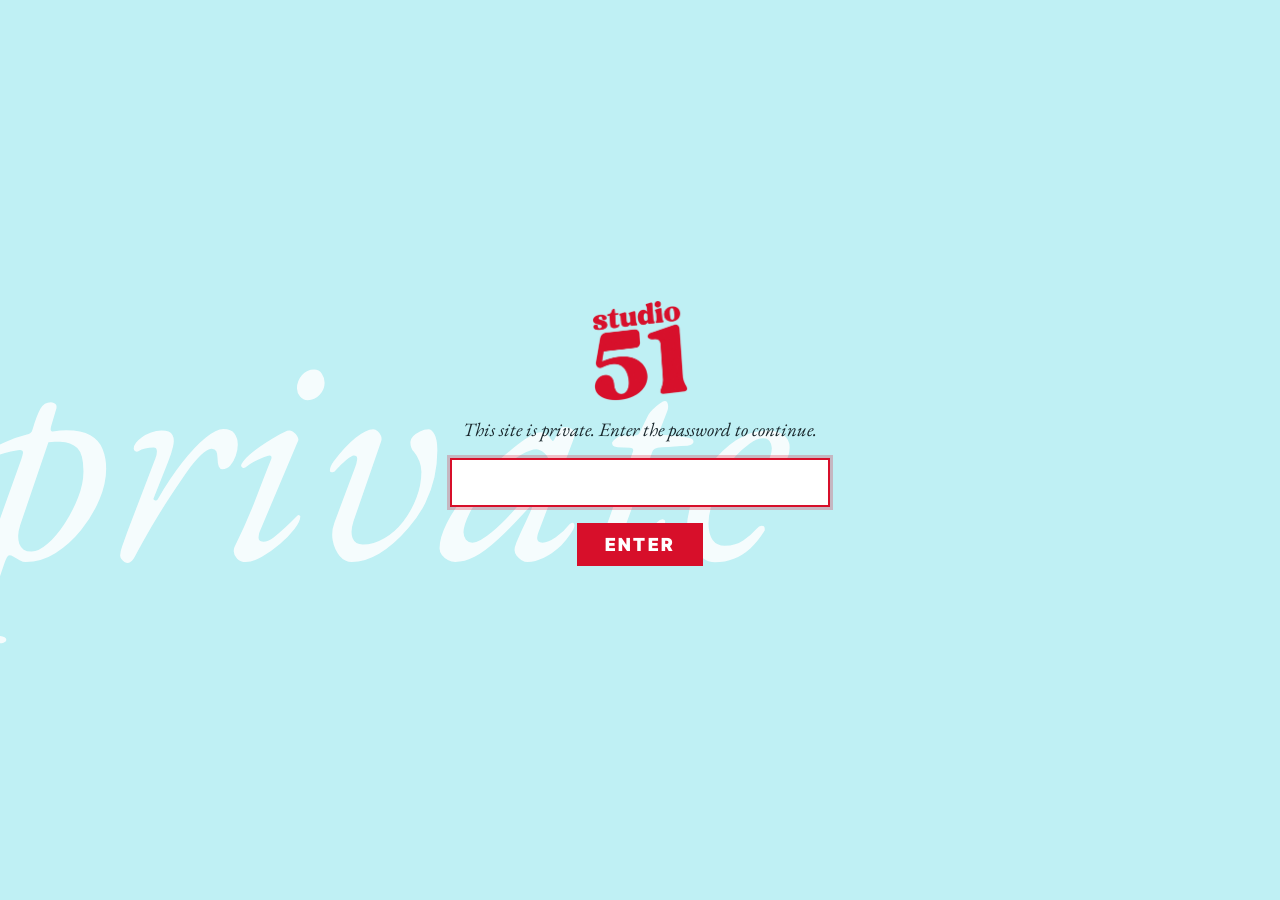
<file: index.html>
<!doctype html>
<html lang="en">
<head>
<meta charset="utf-8">
<meta name="robots" content="noindex, nofollow">
<script>try{if(localStorage.getItem('s51-ok')!=='1')document.documentElement.classList.add('locked')}catch(e){document.documentElement.classList.add('locked')}</script>

<meta name="viewport" content="width=device-width, initial-scale=1, viewport-fit=cover">
<meta name="description" content="STUDIO51 by Sophie Berry: marketing strategy, website design, content creation, podcast production, social management and project management. Tulsa, Oklahoma.">
<title>STUDIO51</title>
<link rel="icon" href="favicon.ico" sizes="any">
<link rel="icon" type="image/png" href="favicon.png">
<link rel="apple-touch-icon" href="images/apple-touch-icon.png">
<link rel="icon" type="image/png" sizes="192x192" href="images/favicon-192.png">
<link rel="canonical" href="https://studio-51.co/">
<meta property="og:site_name" content="STUDIO51">
<meta property="og:title" content="STUDIO51">
<meta property="og:description" content="STUDIO51 by Sophie Berry: marketing strategy, website design, content creation, podcast production, social management and project management. Tulsa, Oklahoma.">
<meta property="og:url" content="https://studio-51.co/">
<meta property="og:type" content="website">
<script type="application/ld+json">{"@context":"https://schema.org","@type":"WebSite","name":"STUDIO51","url":"https://studio-51.co/"}</script>
<link rel="preconnect" href="https://fonts.googleapis.com">
<link rel="preconnect" href="https://fonts.gstatic.com" crossorigin>
<link rel="stylesheet" href="https://fonts.googleapis.com/css2?family=Inter+Tight:wght@500;600;800;900&family=EB+Garamond:ital,wght@0,400;0,600;1,400&family=Pinyon+Script&family=DM+Mono&display=swap">
<link rel="stylesheet" href="styles.css?v=46">
</head>
<body>

<header class="pagebar float"><a href="index.html" aria-label="STUDIO51 home"><img src="images/logo.webp" alt="STUDIO51" width="778" height="813"></a><nav aria-label="Pages"><a href="services.html">Services</a><a href="work.html">Work</a><a href="contact.html">Contact</a></nav></header>

<section class="hero" id="top">
  <span class="swash" aria-hidden="true">S</span>
  
  <div class="intro"><div class="labels"><span class="tag">TULSA, OK · WORLDWIDE</span></div><div class="wordblock"><span>WEBSITE DESIGN</span><span>PODCAST PRODUCTION</span><span>PROJECT MANAGEMENT</span><span>MARKETING STRATEGY</span><span>CONTENT CREATION</span><span>SOCIAL MANAGEMENT</span></div></div>
  <h1 class="strip s1">STUDIO51</h1>
  <p class="strip s2">By Sophie Berry</p>
</section>

<section class="about" id="about">
  <div class="script-lines" aria-hidden="true"><span>studio51 * creative</span><span>creative * media *</span><span>all-in-one * Tulsa</span></div>
  <h2 class="strip">About</h2>
  <div class="box dark"><img class="portrait" src="images/sophie.jpg" alt=""><p>STUDIO51 is all-in-one creative services by Sophie Berry, working from Tulsa but available worldwide.</p></div>
  <div class="box light"><p>I bring the business, technical and creative sides to every project. I studied international business, information systems and Chinese, then built my career in creative marketing and production in New York.</p><p>Have something in mind? <a href="contact.html">Let’s talk →</a></p></div>
</section>

<section class="cta">
  <p class="script-bg" aria-hidden="true">let’s talk</p>
  <div class="cta-inner">
    <p class="lead">Have something <br class="m-br">in mind?</p>
    <a class="btn btn-red" href="contact.html">Contact →</a>
  </div>
</section>

<footer>
  <span>STUDIO51 LLC</span><span>Tulsa, OK<span id="clock"></span></span><a href="contact.html">Email</a><a href="Sophie_Berry_Resume.pdf" target="_blank" rel="noopener">Sophie Berry Full Resume</a>
  <a class="ig" href="https://www.instagram.com/studio51media" target="_blank" rel="noopener" aria-label="STUDIO51 on Instagram"><svg viewBox="0 0 24 24" width="18" height="18" fill="none" stroke="currentColor" stroke-width="2" aria-hidden="true"><rect x="3" y="3" width="18" height="18" rx="5"/><circle cx="12" cy="12" r="4"/><circle cx="17.5" cy="6.5" r="1" fill="currentColor" stroke="none"/></svg></a>
</footer>

<script src="site.js?v=47"></script>
</body>
</html>
</file>
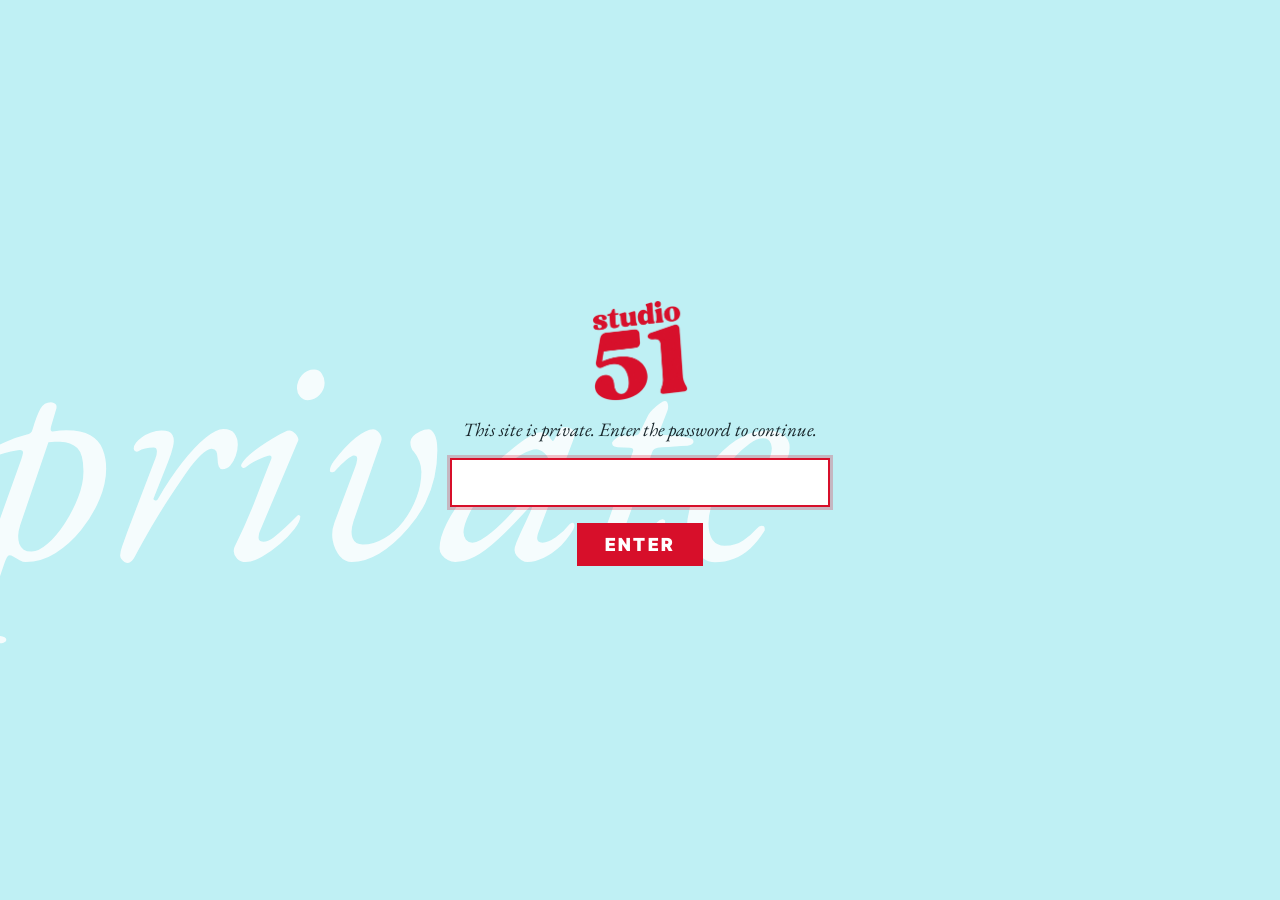
<file: contact.html>
<!doctype html>
<html lang="en">
<head>
<meta charset="utf-8">
<meta name="robots" content="noindex, nofollow">
<script>try{if(localStorage.getItem('s51-ok')!=='1')document.documentElement.classList.add('locked')}catch(e){document.documentElement.classList.add('locked')}</script>

<meta name="viewport" content="width=device-width, initial-scale=1, viewport-fit=cover">
<meta name="description" content="STUDIO51 by Sophie Berry: marketing strategy, website design, content creation, podcast production, social management and project management. Tulsa, Oklahoma.">
<title>Contact — STUDIO51</title>
<link rel="icon" href="favicon.ico" sizes="any">
<link rel="icon" type="image/png" href="favicon.png">
<link rel="apple-touch-icon" href="images/apple-touch-icon.png">
<link rel="icon" type="image/png" sizes="192x192" href="images/favicon-192.png">
<link rel="canonical" href="https://studio-51.co/contact">
<meta property="og:site_name" content="STUDIO51">
<meta property="og:title" content="Contact — STUDIO51">
<meta property="og:description" content="STUDIO51 by Sophie Berry: marketing strategy, website design, content creation, podcast production, social management and project management. Tulsa, Oklahoma.">
<meta property="og:url" content="https://studio-51.co/contact">
<meta property="og:type" content="website">
<link rel="preconnect" href="https://fonts.googleapis.com">
<link rel="preconnect" href="https://fonts.gstatic.com" crossorigin>
<link rel="stylesheet" href="https://fonts.googleapis.com/css2?family=Inter+Tight:wght@500;600;800;900&family=EB+Garamond:ital,wght@0,400;0,600;1,400&family=Pinyon+Script&family=DM+Mono&display=swap">
<link rel="stylesheet" href="styles.css?v=46">
</head>
<body>

<header class="pagebar"><a href="index.html" aria-label="STUDIO51 home"><img src="images/logo.webp" alt="STUDIO51" width="778" height="813"></a><nav aria-label="Pages"><a href="services.html">Services</a><a href="work.html">Work</a><a href="contact.html" aria-current="page">Contact</a></nav></header>

<section class="contact" id="contact">
  <p class="script-bg" aria-hidden="true">let’s talk</p>
  <div class="left">
    <h2 class="strip">Contact</h2>
    <p class="lead">tell me what you're working on and when you need it</p>
    <span class="addr" id="addr">sophienberry@gmail.com</span>
    <button class="copy" id="copyBtn" type="button">copy email</button>
  </div>
  <form class="form" id="inquiry" action="https://formsubmit.co/sophienberry@gmail.com" method="POST">
      <p class="mono lead">or send a request</p>
      <div class="row2">
        <label>name<input name="name" autocomplete="name" required></label>
        <label>email<input name="email" type="email" autocomplete="email" required></label>
      </div>
      <label>what are you looking for?
        <select name="service" required>
          <option value="" disabled selected>choose one</option>
          <option>Website Design</option>
          <option>Podcast Production</option>
          <option>Project Management</option>
          <option>Marketing Strategy</option>
          <option>Content Creation</option>
          <option>Social Management</option>
          <option>A mix / not sure yet</option>
        </select>
      </label>
      <label>timeline
        <select name="timeline" required>
          <option value="" disabled selected>when do you need it?</option>
          <option>As soon as possible</option>
          <option>Within a month</option>
          <option>1–3 months</option>
          <option>3+ months</option>
          <option>Flexible</option>
        </select>
      </label>
      <label>tell me about the project<textarea name="message" required></textarea></label>
      <input class="hp" type="text" name="_honey" tabindex="-1" autocomplete="off" aria-hidden="true">
      <input type="hidden" name="_subject" value="New STUDIO51 request">
      <input type="hidden" name="_template" value="table">
      <button type="submit">SEND</button>
      <p class="status" id="formStatus" role="status"></p>
    </form>
</section>

<footer>
  <span>STUDIO51 LLC</span><span>Tulsa, OK<span id="clock"></span></span><a href="contact.html">Email</a><a href="Sophie_Berry_Resume.pdf" target="_blank" rel="noopener">Sophie Berry Full Resume</a>
  <a class="ig" href="https://www.instagram.com/studio51media" target="_blank" rel="noopener" aria-label="STUDIO51 on Instagram"><svg viewBox="0 0 24 24" width="18" height="18" fill="none" stroke="currentColor" stroke-width="2" aria-hidden="true"><rect x="3" y="3" width="18" height="18" rx="5"/><circle cx="12" cy="12" r="4"/><circle cx="17.5" cy="6.5" r="1" fill="currentColor" stroke="none"/></svg></a>
</footer>

<script src="site.js?v=47"></script>
</body>
</html>
</file>
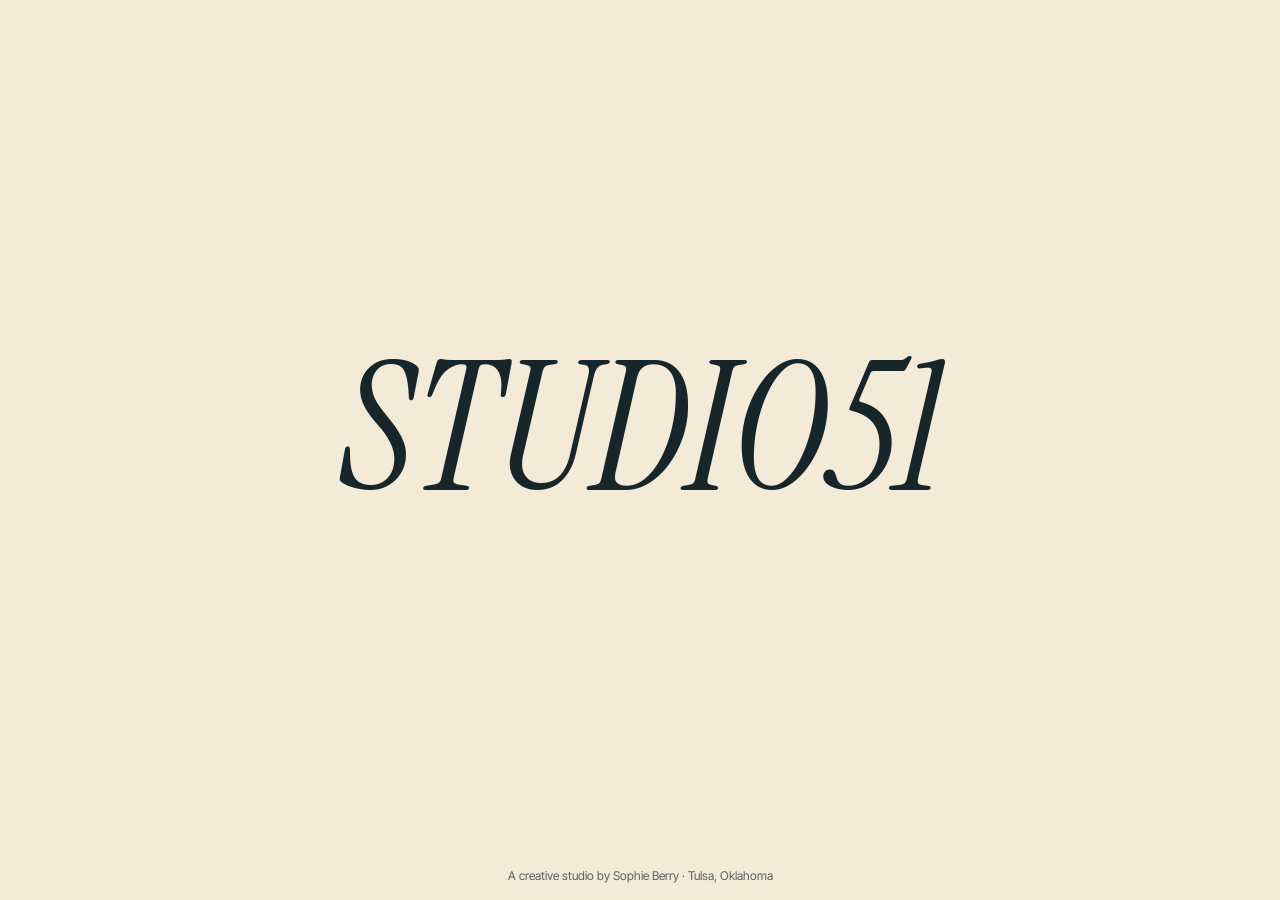
<file: index_7.html>
<!doctype html>
<html lang="en">
<head>
<meta charset="utf-8">
<meta name="viewport" content="width=device-width, initial-scale=1, viewport-fit=cover">
<meta name="description" content="Studio 51 is a creative studio by Sophie Berry: marketing strategy, website design, content creation, podcast production, social management and project management. Tulsa, Oklahoma.">
<title>Studio 51</title>
<link rel="preconnect" href="https://fonts.googleapis.com">
<link rel="preconnect" href="https://fonts.gstatic.com" crossorigin>
<link rel="stylesheet" href="https://fonts.googleapis.com/css2?family=Fraunces:opsz,wght,SOFT@9..144,700..900,100&family=Instrument+Serif:ital@0;1&family=DM+Mono:wght@400&family=Inter+Tight:wght@400;500;600&display=swap">
<style>
/* Layout: two scenes. Splash = a butter page with STUDIO51 alone; hovering swaps it for a small hot-pink ENTER. Desktop = flat tan with brand-color folders, a centered row of file icons, and each section opening as a small window. Single committed look. */
:root {
  --pink: #EB4697;
  --orange: #EE9147;
  --lime: #FBF98F;
  --cyan: #CBEEF3;
  --card: #F3EAD8;
  --ink: #16262A;
  --soft: #56625F;
  --wall: #F3EAD8;
  --paper: #FFFCF4;
  --hot: #EB4697;
  /* per-item accent tokens used by services and projects */
  --berry: #C42B2D;
  --saffron: #EE9147;
  --rose: #EB4697;
  --teal: #9E973A;
  --plum: #CBEEF3;
  --cobalt: #FBF98F;
  --display: "Fraunces", "Cooper Black", "Georgia", serif;
  --serif: "Instrument Serif", "Didot", "Times New Roman", serif;
  --mono: "DM Mono", ui-monospace, "SF Mono", Menlo, monospace;
  --sans: "Inter Tight", "Helvetica Neue", Arial, system-ui, sans-serif;
  color-scheme: light;
}
* { box-sizing: border-box; }
[hidden] { display: none !important; }
img { max-width: 100%; }
html, body { height: 100%; }
body { margin: 0; background: var(--ink); color: var(--ink); font-family: var(--sans); overflow-x: hidden; }
a { color: inherit; text-decoration: none; }
:focus-visible { outline: 3px solid var(--pink); outline-offset: 3px; }
[data-scene] { min-height: 100%; }

/* ---------- Splash ---------- */
.splash { height: 100%; min-height: 420px; background: var(--card); display: flex; flex-direction: column; }
.door { flex: 1; display: grid; place-items: center; padding: 16px; }
.door a { position: relative; display: grid; place-items: center; font-family: var(--serif); font-style: italic; font-weight: 400; font-size: clamp(64px, 14vw, 200px); line-height: 1; color: var(--ink); padding: .1em .2em; }
.door a span { grid-area: 1 / 1; transition: opacity .25s, transform .25s; }
.door .to { opacity: 0; transform: translateY(.12em); color: var(--hot); font-family: var(--mono); font-style: normal; font-size: clamp(16px, 2vw, 22px); letter-spacing: .3em; }
.door a:hover .from, .door a:focus-visible .from { opacity: 0; transform: translateY(-.12em); }
.door a:hover .to, .door a:focus-visible .to { opacity: 1; transform: none; }
.splash footer { padding: 12px 16px 16px; font-size: 12px; color: var(--soft); text-align: center; line-height: 1.45; }

/* ---------- Desktop ---------- */
.desktop { position: relative; min-height: 100%; display: flex; flex-direction: column; background: var(--wall); }
.icons { position: relative; z-index: 1; flex: 1; display: flex; flex-wrap: wrap; justify-content: center; align-content: center; gap: clamp(18px, 4vw, 48px); padding: 80px 16px; }
.icon { width: 120px; display: grid; justify-items: center; gap: 10px; text-align: center; color: var(--ink); font-size: 15px; font-weight: 500; border-radius: 8px; padding: 8px 4px; transition: transform .15s; }
.icon:hover { transform: translateY(-3px); }
.icon:hover .lbl { background: var(--ink); color: var(--paper); }
.icon svg { width: 96px; height: 88px; filter: drop-shadow(0 6px 10px rgba(60, 40, 20, .18)); }
.lbl { padding: 1px 7px; border-radius: 4px; }
.bar { position: relative; z-index: 1; text-align: center; padding: 14px 16px 18px; font-size: 14px; color: var(--ink); display: flex; flex-wrap: wrap; justify-content: center; gap: 4px 18px; }
.bar a { text-decoration: underline; text-underline-offset: 3px; }
.bar { align-items: center; }
.tile { --s: 84px; width: var(--s); height: var(--s); border: 2px solid var(--ink); background: var(--paper); color: var(--ink); display: inline-flex; flex-direction: column; align-items: center; justify-content: center; line-height: 1; flex: none; }
.tile { position: relative; }
.tile b { position: absolute; top: calc(var(--s) * .07); left: calc(var(--s) * .09); font-family: var(--mono); font-weight: 400; font-size: calc(var(--s) * .16); letter-spacing: .04em; }
.tile i { font-family: var(--serif); font-style: italic; font-size: calc(var(--s) * .56); margin-top: calc(var(--s) * .1); }
.corner { position: absolute; top: 18px; left: 18px; z-index: 2; transition: transform .15s; }
.corner:hover { transform: rotate(-4deg); }
.corner .tile { --s: 64px; }

/* ---------- Windows ---------- */
.win { position: fixed; z-index: 5; left: 50%; top: 50%; transform: translate(-50%, -50%); width: min(640px, calc(100vw - 32px)); max-height: min(82vh, 820px); display: flex; flex-direction: column; background: var(--paper); border-radius: 12px; box-shadow: 0 30px 80px rgba(60,40,20,.22), 0 0 0 1.5px var(--ink); overflow: hidden; }
.titlebar { display: flex; align-items: center; gap: 10px; padding: 10px 12px; background: var(--ink); color: var(--paper); font-family: var(--mono); font-size: 13px; cursor: grab; user-select: none; touch-action: none; }
.titlebar:active { cursor: grabbing; }
.titlebar .close { width: 22px; height: 22px; border-radius: 50%; background: var(--pink); color: var(--ink); display: grid; place-items: center; font-size: 15px; line-height: 1; flex: none; }
.titlebar .close:hover { background: var(--saffron); }
.titlebar .crumbs { flex: 1; text-align: center; overflow: hidden; text-overflow: ellipsis; white-space: nowrap; }
.titlebar .crumbs a { opacity: .7; }
.titlebar .crumbs a:hover { opacity: 1; }
.titlebar .spacer { width: 22px; flex: none; }
.pane { overflow-y: auto; padding: 0 18px 22px; }

.head { text-align: center; padding-block: 30px 22px; border-bottom: 2px solid var(--ink); display: grid; gap: 10px; justify-items: center; }
.head h2 { margin: 0; font-family: var(--serif); font-style: italic; font-weight: 400; font-size: clamp(46px, 8.5vw, 74px); line-height: 1; }
.head .mono { margin: 0; color: var(--soft); max-width: 44ch; }
.mono { font-family: var(--mono); font-size: 13px; line-height: 1.6; letter-spacing: .02em; }
.kicker { font-family: var(--mono); font-size: 12px; letter-spacing: .06em; color: var(--soft); }

.rows { list-style: none; margin: 0; padding: 0; }
.rows > li { border-bottom: 2px solid var(--ink); }
.rows a, .rows .row { display: block; text-align: center; padding-block: 12px; font-weight: 500; font-size: clamp(24px, 4.4vw, 34px); letter-spacing: -.02em; line-height: 1.15; transition: color .2s; }
.rows a:hover { color: var(--pink); }
.rows .sub { display: block; font-family: var(--mono); font-weight: 400; font-size: 13px; letter-spacing: .02em; color: var(--soft); margin-top: 5px; }
.dot { display: inline-block; width: .32em; height: .32em; border-radius: 50%; vertical-align: .32em; margin-right: .35em; background: var(--c); box-shadow: inset 0 0 0 1px rgba(22,38,42,.28); }
.arrow { font-family: var(--mono); font-size: .45em; vertical-align: .5em; margin-left: .4em; color: var(--soft); }

.meta { display: grid; grid-template-columns: repeat(3, minmax(0, 1fr)); border-bottom: 2px solid var(--ink); }
.meta div { padding: 12px 8px; text-align: center; display: grid; gap: 2px; min-width: 0; }
.meta div + div { border-left: 2px solid var(--ink); }
.meta span { font-family: var(--mono); font-size: 11px; color: var(--soft); letter-spacing: .06em; }
.meta b { font-weight: 500; font-size: 15px; }
.desc { max-width: 54ch; margin: 0 auto; padding-block: 24px 20px; display: grid; gap: 12px; font-size: 17px; line-height: 1.6; }
.desc p { margin: 0; }
.did { display: flex; flex-wrap: wrap; justify-content: center; gap: 8px; list-style: none; padding: 0 0 24px; margin: 0; }
.did li { font-family: var(--mono); font-size: 12px; padding: 6px 12px; border: 1.5px solid var(--ink); border-radius: 999px; }
.gallery { display: grid; grid-template-columns: repeat(2, minmax(0, 1fr)); gap: 10px; }
.gallery figure { margin: 0; position: relative; overflow: hidden; border-radius: 4px; aspect-ratio: 4 / 5; background: repeating-linear-gradient(135deg, color-mix(in srgb, var(--c) 16%, var(--paper)) 0 10px, color-mix(in srgb, var(--c) 26%, var(--paper)) 10px 20px); }
.gallery figure.wide { grid-column: 1 / -1; aspect-ratio: 16 / 9; }
.gallery img { width: 100%; height: 100%; object-fit: cover; display: block; }
.gallery figcaption { position: absolute; left: 10px; bottom: 8px; font-family: var(--mono); font-size: 11px; background: var(--paper); padding: 3px 8px; border-radius: 999px; }
.pager { display: flex; justify-content: space-between; gap: 12px; border-top: 2px solid var(--ink); margin-top: 22px; padding-top: 14px; font-family: var(--mono); font-size: 13px; }
.pager a:hover { color: var(--pink); }

.prose { max-width: 50ch; margin: 0 auto; padding-block: 26px 6px; display: grid; gap: 14px; font-size: 17px; line-height: 1.6; text-align: center; justify-items: center; }
.prose p { margin: 0; }
.portrait { margin: 0 0 6px; position: relative; width: min(260px, 70%); aspect-ratio: 4 / 5; border-radius: 4px; overflow: hidden; background: repeating-linear-gradient(135deg, color-mix(in srgb, var(--rose) 16%, var(--paper)) 0 10px, color-mix(in srgb, var(--rose) 26%, var(--paper)) 10px 20px); }
.portrait img { width: 100%; height: 100%; object-fit: cover; display: block; }
.portrait figcaption { position: absolute; left: 10px; bottom: 8px; font-family: var(--mono); font-size: 11px; background: var(--paper); padding: 3px 8px; border-radius: 999px; }
.contact { text-align: center; padding-block: 30px 6px; display: grid; gap: 16px; justify-items: center; }
.addr { font-family: var(--serif); font-style: italic; font-size: clamp(24px, 5vw, 36px); user-select: all; word-break: break-all; }
.copy { font-family: var(--mono); font-size: 13px; padding: 10px 18px; background: transparent; color: var(--ink); border: 2px solid var(--ink); border-radius: 999px; cursor: pointer; transition: background .2s, color .2s; }
.copy:hover { background: var(--ink); color: var(--paper); }

@media (max-width: 520px) {
  .meta { grid-template-columns: minmax(0, 1fr); }
  .meta div + div { border-left: 0; border-top: 2px solid var(--ink); }
  .gallery { grid-template-columns: minmax(0, 1fr); }
  .icon { width: 100px; font-size: 14px; }
  .icon svg { width: 80px; height: 74px; }
  .win { max-height: calc(100% - 32px); }
}
@media (prefers-reduced-motion: reduce) { * { transition: none !important; } }
</style>
</head>
<body>

<!-- ===== Splash ===== -->
<div class="splash" data-scene="splash">
  <div class="door"><a href="#desktop" aria-label="Enter Studio 51"><span class="from">STUDIO51</span><span class="to">ENTER</span></a></div>
  <footer>A creative studio by Sophie Berry · Tulsa, Oklahoma</footer>
</div>

<!-- ===== Desktop ===== -->
<div class="desktop" data-scene="desktop" hidden>
  <a class="corner" href="#about" aria-label="About Studio 51"><span class="tile"><b>51</b><i>Sb</i></span></a>
  <nav class="icons" aria-label="Studio 51">
    <a class="icon" href="#about">
      <svg viewBox="0 0 96 88" aria-hidden="true"><path d="M6 18a5 5 0 0 1 5-5h22l7 7h45a5 5 0 0 1 5 5v6H6z" fill="#C9327C"/><rect x="6" y="24" width="84" height="56" rx="5" fill="#EB4697"/><rect x="6" y="24" width="84" height="5" rx="2.5" fill="#F27BB5"/><text x="48" y="72" text-anchor="middle" font-family="Instrument Serif, Georgia, serif" font-size="52" fill="#FFFCF4">&#8220;</text></svg>
      <span class="lbl">About STUDIO51</span>
    </a>
    <a class="icon" href="#services">
      <svg viewBox="0 0 96 88" aria-hidden="true"><path d="M6 18a5 5 0 0 1 5-5h22l7 7h45a5 5 0 0 1 5 5v6H6z" fill="#D7742C"/><rect x="6" y="24" width="84" height="56" rx="5" fill="#EE9147"/><rect x="6" y="24" width="84" height="5" rx="2.5" fill="#F4B07A"/><g transform="translate(48 53)" fill="none" stroke="#FFFCF4" stroke-width="2.4"><rect x="-11" y="-11" width="22" height="22" transform="rotate(45)"/><circle r="3.2" fill="#FFFCF4" stroke="none"/></g></svg>
      <span class="lbl">Services</span>
    </a>
    <a class="icon" href="#work">
      <svg viewBox="0 0 96 88" aria-hidden="true"><path d="M6 18a5 5 0 0 1 5-5h22l7 7h45a5 5 0 0 1 5 5v6H6z" fill="#9F1F21"/><rect x="6" y="24" width="84" height="56" rx="5" fill="#C42B2D"/><rect x="6" y="24" width="84" height="5" rx="2.5" fill="#D9605F"/><g fill="none" stroke="#FFFCF4" stroke-width="2.4"><rect x="34" y="42" width="28" height="22" rx="2"/><path d="M41 42v-4h14v4M34 51h28"/></g></svg>
      <span class="lbl">Selected Work</span>
    </a>
    <a class="icon" href="#contact">
      <svg viewBox="0 0 96 88" aria-hidden="true"><path d="M6 18a5 5 0 0 1 5-5h22l7 7h45a5 5 0 0 1 5 5v6H6z" fill="#807A2B"/><rect x="6" y="24" width="84" height="56" rx="5" fill="#9E973A"/><rect x="6" y="24" width="84" height="5" rx="2.5" fill="#BDB766"/><g fill="none" stroke="#FFFCF4" stroke-width="2.4" stroke-linejoin="round"><rect x="33" y="42" width="30" height="21" rx="2"/><path d="M33 44l15 10 15-10"/></g></svg>
      <span class="lbl">Contact</span>
    </a>
  </nav>
  <div class="bar"><span>Studio 51 LLC</span><span id="clock">Tulsa, OK</span><a href="#contact">Email</a></div>
</div>

<!-- ===== Windows ===== -->
<section class="win" data-win="about" hidden>
  <div class="titlebar"><a class="close" href="#desktop" aria-label="Close">×</a><span class="crumbs">About STUDIO51</span><span class="spacer"></span></div>
  <div class="pane">
    <header class="head"><span class="kicker">51 / about</span><h2>About</h2></header>
    <div class="prose">
      <figure class="portrait"><figcaption>photo of sophie · add image</figcaption></figure>
      <p>Studio 51 is the practice of Sophie Berry, a content producer and social strategist from Tulsa.</p>
      <p>I've produced podcasts, run creator accounts, clipped live sport from the broadcast truck and built sites for artists, working from New York, Rotterdam and Genoa along the way.</p>
      <span class="tile"><b>51</b><i>Sb</i></span>
      <p class="mono" style="color:var(--soft)">sb is antimony, element 51, and my initials.<br>it was ground into kohl, the first eyeliner:<br>one of the first things made to be looked at.</p>
    </div>
  </div>
</section>

<section class="win" data-win="services" hidden>
  <div class="titlebar"><a class="close" href="#desktop" aria-label="Close">×</a><span class="crumbs">Services</span><span class="spacer"></span></div>
  <div class="pane">
    <header class="head"><span class="kicker">51 / services</span><h2>Services</h2><p class="mono">book one, or bring me in for the whole thing</p></header>
    <ul class="rows">
      <li><div class="row" style="--c:var(--berry)"><span class="dot"></span>Marketing Strategy<span class="sub">positioning, launch plans, content calendars</span></div></li>
      <li><div class="row" style="--c:var(--saffron)"><span class="dot"></span>Website Design<span class="sub">portfolio and brand sites that are easy to keep up</span></div></li>
      <li><div class="row" style="--c:var(--rose)"><span class="dot"></span>Content Creation<span class="sub">short-form video, photo direction, scripts, copy</span></div></li>
      <li><div class="row" style="--c:var(--teal)"><span class="dot"></span>Podcast Production<span class="sub">guest prep, run-of-show, studio days, clips, distribution</span></div></li>
      <li><div class="row" style="--c:var(--plum)"><span class="dot"></span>Social Management<span class="sub">posting, community, reporting, live event coverage</span></div></li>
      <li><div class="row" style="--c:var(--cobalt)"><span class="dot"></span>Project Management<span class="sub">timelines, vendors, shoots and launches, kept on track</span></div></li>
    </ul>
  </div>
</section>

<section class="win" data-win="work" hidden>
  <div class="titlebar"><a class="close" href="#desktop" aria-label="Close">×</a><span class="crumbs">Selected Work</span><span class="spacer"></span></div>
  <div class="pane">
    <header class="head"><span class="kicker">51 / work</span><h2>Work</h2><p class="mono">select a project</p></header>
    <ul class="rows">
      <li><a href="#jack" style="--c:var(--berry)"><span class="dot"></span>Jack Alexander<span class="arrow">↗</span><span class="sub">coffee table book</span></a></li>
      <li><a href="#athlos" style="--c:var(--plum)"><span class="dot"></span>ATHLOS<span class="arrow">↗</span><span class="sub">live social · new york &amp; london</span></a></li>
      <li><a href="#rounds" style="--c:var(--teal)"><span class="dot"></span>Rounds<span class="arrow">↗</span><span class="sub">podcast production</span></a></li>
      <li><a href="#moffett" style="--c:var(--saffron)"><span class="dot"></span>Matt Moffett<span class="arrow">↗</span><span class="sub">artist website</span></a></li>
      <li><a href="#desiwok" style="--c:var(--rose)"><span class="dot"></span>Desi Wok<span class="arrow">↗</span><span class="sub">content &amp; shop</span></a></li>
    </ul>
  </div>
</section>

<section class="win" data-win="jack" style="--c:var(--berry)" hidden>
  <div class="titlebar"><a class="close" href="#desktop" aria-label="Close">×</a><span class="crumbs"><a href="#work">Selected Work</a> / Jack Alexander</span><span class="spacer"></span></div>
  <div class="pane">
    <header class="head"><span class="kicker">51 / work / 01</span><h2>Jack Alexander</h2><p class="mono">a coffee table book for a tulsa collector</p></header>
    <div class="meta"><div><span>role</span><b>Book creator</b></div><div><span>where</span><b>Tulsa</b></div><div><span>when</span><b>Add date</b></div></div>
    <div class="desc"><p>I created a coffee table book for Jack Alexander, a Tulsa art collector, bringing the pieces in his collection together in print.</p></div>
    <ul class="did"><li>book design</li><li>art direction</li><li>print production</li></ul>
    <div class="gallery"><figure class="wide"><figcaption>photo 01 · add image</figcaption></figure><figure><figcaption>photo 02</figcaption></figure><figure><figcaption>photo 03</figcaption></figure></div>
    <nav class="pager"><a href="#work">← all work</a><a href="#athlos">next: athlos →</a></nav>
  </div>
</section>

<section class="win" data-win="athlos" style="--c:var(--plum)" hidden>
  <div class="titlebar"><a class="close" href="#desktop" aria-label="Close">×</a><span class="crumbs"><a href="#work">Selected Work</a> / ATHLOS</span><span class="spacer"></span></div>
  <div class="pane">
    <header class="head"><span class="kicker">51 / work / 02</span><h2>ATHLOS</h2><p class="mono">live social for the women's track meet</p></header>
    <div class="meta"><div><span>role</span><b>On-site media manager</b></div><div><span>where</span><b>New York · London</b></div><div><span>when</span><b>2025 – 2026</b></div></div>
    <div class="desc"><p>At ATHLOS NYC and ATHLOS London, I sat in the broadcast truck as the social team's eye. I called which moments the EVS operator should cut as races happened, and those clips went straight to the editors.</p><p>The result was finish-line reactions and race moments on social within minutes, while the meet was still running.</p></div>
    <ul class="did"><li>live clipping</li><li>EVS direction</li><li>real-time social</li></ul>
    <div class="gallery"><figure class="wide"><figcaption>photo 01 · add image</figcaption></figure><figure><figcaption>photo 02</figcaption></figure><figure><figcaption>photo 03</figcaption></figure></div>
    <nav class="pager"><a href="#jack">← jack alexander</a><a href="#rounds">next: rounds →</a></nav>
  </div>
</section>

<section class="win" data-win="rounds" style="--c:var(--teal)" hidden>
  <div class="titlebar"><a class="close" href="#desktop" aria-label="Close">×</a><span class="crumbs"><a href="#work">Selected Work</a> / Rounds</span><span class="spacer"></span></div>
  <div class="pane">
    <header class="head"><span class="kicker">51 / work / 03</span><h2>Rounds</h2><p class="mono">where healthcare meets wall street</p></header>
    <div class="meta"><div><span>role</span><b>Producer</b></div><div><span>hosts</span><b>Christina Farr · Stephanie Davis</b></div><div><span>when</span><b>2026</b></div></div>
    <div class="desc"><p>End-to-end production for a video podcast on health tech and investing, presented by SVB. I prepped guests and talking points, built each run-of-show, ran studio days in New York, and turned every episode into clips, chapters and posts.</p><p>Guests included leaders from Rock Health Advisory, Aidoc, Oxeon, Primary Venture Partners, Grow Therapy and Talkspace.</p></div>
    <ul class="did"><li>guest prep</li><li>run-of-show</li><li>studio days</li><li>clips &amp; chapters</li><li>linkedin &amp; youtube</li></ul>
    <div class="gallery"><figure class="wide"><figcaption>photo 01 · add image</figcaption></figure><figure><figcaption>photo 02</figcaption></figure><figure><figcaption>photo 03</figcaption></figure></div>
    <nav class="pager"><a href="#athlos">← athlos</a><a href="#moffett">next: matt moffett →</a></nav>
  </div>
</section>

<section class="win" data-win="moffett" style="--c:var(--saffron)" hidden>
  <div class="titlebar"><a class="close" href="#desktop" aria-label="Close">×</a><span class="crumbs"><a href="#work">Selected Work</a> / Matt Moffett</span><span class="spacer"></span></div>
  <div class="pane">
    <header class="head"><span class="kicker">51 / work / 04</span><h2>Matt Moffett</h2><p class="mono">portfolio site for a tulsa painter</p></header>
    <div class="meta"><div><span>role</span><b>Design &amp; build</b></div><div><span>where</span><b>Tulsa</b></div><div><span>when</span><b>2026</b></div></div>
    <div class="desc"><p>A home for Matt's paintings, mosaics and prints. Every piece shows full size, with what's available listed first and sold work kept on view.</p><p>Prints sell through Shopify, and a simple dashboard lets Matt add new work himself.</p></div>
    <ul class="did"><li>web design</li><li>shopify</li><li>self-edit dashboard</li></ul>
    <div class="gallery"><figure class="wide"><figcaption>photo 01 · add image</figcaption></figure><figure><figcaption>photo 02</figcaption></figure><figure><figcaption>photo 03</figcaption></figure></div>
    <nav class="pager"><a href="#rounds">← rounds</a><a href="#desiwok">next: desi wok →</a></nav>
  </div>
</section>

<section class="win" data-win="desiwok" style="--c:var(--rose)" hidden>
  <div class="titlebar"><a class="close" href="#desktop" aria-label="Close">×</a><span class="crumbs"><a href="#work">Selected Work</a> / Desi Wok</span><span class="spacer"></span></div>
  <div class="pane">
    <header class="head"><span class="kicker">51 / work / 05</span><h2>Desi Wok</h2><p class="mono">spice wheel · content &amp; shop</p></header>
    <div class="meta"><div><span>role</span><b>Content &amp; social</b></div><div><span>channels</span><b>TikTok · Etsy · Amazon</b></div><div><span>when</span><b>Ongoing</b></div></div>
    <div class="desc"><p>Ongoing content for Spice Wheel, a spice brand. I developed two short-form series, <i>Things I Learned About Spices</i> and <i>Tea with Labrena</i>, and wrote the scripts.</p><p>I also handle launch captions, Amazon and Etsy listings, and fixes to the Shopify theme.</p></div>
    <ul class="did"><li>video series</li><li>scripts</li><li>listings</li><li>shopify</li></ul>
    <div class="gallery"><figure class="wide"><figcaption>photo 01 · add image</figcaption></figure><figure><figcaption>photo 02</figcaption></figure><figure><figcaption>photo 03</figcaption></figure></div>
    <nav class="pager"><a href="#moffett">← matt moffett</a><a href="#work">all work →</a></nav>
  </div>
</section>

<section class="win" data-win="contact" hidden>
  <div class="titlebar"><a class="close" href="#desktop" aria-label="Close">×</a><span class="crumbs">Contact</span><span class="spacer"></span></div>
  <div class="pane">
    <header class="head"><span class="kicker">51 / contact</span><h2>Contact</h2><p class="mono">tell me what you're working on and when you need it</p></header>
    <div class="contact"><span class="addr" id="addr">sophienberry@gmail.com</span><button class="copy" id="copyBtn" type="button">copy email</button></div>
  </div>
</section>

<script>
// ---- Routing: splash, desktop, and windows on top of the desktop ----
const scenes=[...document.querySelectorAll('[data-scene]')],wins=[...document.querySelectorAll('[data-win]')];
function route(){
  const h=(location.hash||'').slice(1),win=wins.find(w=>w.dataset.win===h);
  const scene=(h==='desktop'||win)?'desktop':'splash';
  scenes.forEach(s=>s.hidden=s.dataset.scene!==scene);
  wins.forEach(w=>{w.hidden=w!==win;if(w===win){w.style.left='';w.style.top='';w.style.transform='';w.querySelector('.pane').scrollTop=0}});
}
addEventListener('hashchange',route);

// ---- Drag windows by their title bar ----
wins.forEach(w=>{
  const bar=w.querySelector('.titlebar');let sx,sy,ox,oy,drag=false;
  bar.addEventListener('pointerdown',e=>{if(e.target.closest('a'))return;const r=w.getBoundingClientRect();drag=true;sx=e.clientX;sy=e.clientY;ox=r.left;oy=r.top;w.style.transform='none';w.style.left=ox+'px';w.style.top=oy+'px';bar.setPointerCapture(e.pointerId)});
  bar.addEventListener('pointermove',e=>{if(!drag)return;const nx=Math.min(Math.max(ox+e.clientX-sx,80-w.offsetWidth),innerWidth-80),ny=Math.min(Math.max(oy+e.clientY-sy,8),innerHeight-48);w.style.left=nx+'px';w.style.top=ny+'px'});
  bar.addEventListener('pointerup',()=>drag=false);
});

// ---- Clock ----
function clock(){document.getElementById('clock').textContent='Tulsa, OK · '+new Date().toLocaleString('en-US',{timeZone:'America/Chicago',weekday:'short',day:'numeric',month:'short',hour:'numeric',minute:'2-digit'})}
clock();setInterval(clock,30000);

// ---- Copy email ----
document.getElementById('copyBtn').addEventListener('click',()=>{
  const btn=document.getElementById('copyBtn'),el=document.getElementById('addr');
  const done=m=>{btn.textContent=m;setTimeout(()=>btn.textContent='copy email',1600)};
  const fallback=()=>{const s=getSelection(),r=document.createRange();r.selectNodeContents(el);s.removeAllRanges();s.addRange(r);done('selected')};
  try{navigator.clipboard.writeText(el.textContent).then(()=>done('copied'),fallback)}catch(e){fallback()}
});

route();
</script>
</body>
</html>
</file>
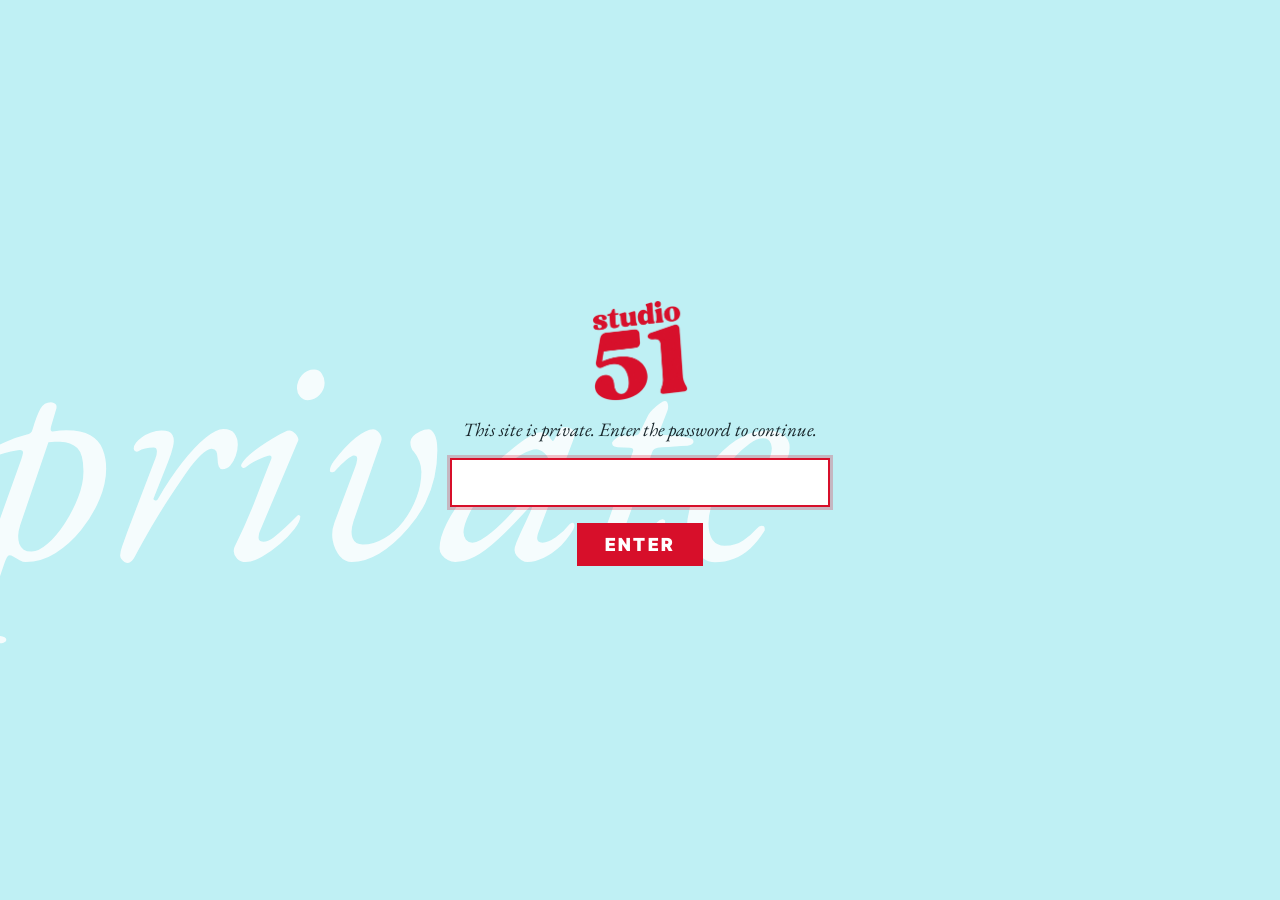
<file: services.html>
<!doctype html>
<html lang="en">
<head>
<meta charset="utf-8">
<meta name="robots" content="noindex, nofollow">
<script>try{if(localStorage.getItem('s51-ok')!=='1')document.documentElement.classList.add('locked')}catch(e){document.documentElement.classList.add('locked')}</script>

<meta name="viewport" content="width=device-width, initial-scale=1, viewport-fit=cover">
<meta name="description" content="STUDIO51 by Sophie Berry: marketing strategy, website design, content creation, podcast production, social management and project management. Tulsa, Oklahoma.">
<title>Services — STUDIO51</title>
<link rel="icon" href="favicon.ico" sizes="any">
<link rel="icon" type="image/png" href="favicon.png">
<link rel="apple-touch-icon" href="images/apple-touch-icon.png">
<link rel="icon" type="image/png" sizes="192x192" href="images/favicon-192.png">
<link rel="canonical" href="https://studio-51.co/services">
<meta property="og:site_name" content="STUDIO51">
<meta property="og:title" content="Services — STUDIO51">
<meta property="og:description" content="STUDIO51 by Sophie Berry: marketing strategy, website design, content creation, podcast production, social management and project management. Tulsa, Oklahoma.">
<meta property="og:url" content="https://studio-51.co/services">
<meta property="og:type" content="website">
<link rel="preconnect" href="https://fonts.googleapis.com">
<link rel="preconnect" href="https://fonts.gstatic.com" crossorigin>
<link rel="stylesheet" href="https://fonts.googleapis.com/css2?family=Inter+Tight:wght@500;600;800;900&family=EB+Garamond:ital,wght@0,400;0,600;1,400&family=Pinyon+Script&family=DM+Mono&display=swap">
<link rel="stylesheet" href="styles.css?v=46">
</head>
<body>

<header class="pagebar"><a href="index.html" aria-label="STUDIO51 home"><img src="images/logo.webp" alt="STUDIO51" width="778" height="813"></a><nav aria-label="Pages"><a href="services.html" aria-current="page">Services</a><a href="work.html">Work</a><a href="contact.html">Contact</a></nav></header>

<section class="services" id="services">
  <p class="script-bg" aria-hidden="true">services</p>
  <h2 class="strip">Services</h2>
  <ul><li class="svc " style="--bg:var(--fanta)"><span class="svc-n">01</span><b>Website Design</b><span class="svc-d">portfolio and brand sites that are easy to keep up</span></li><li class="svc on-dark" style="--bg:var(--olive)"><span class="svc-n">02</span><b>Podcast Production</b><span class="svc-d">guest prep, run-of-show, studio days, clips, distribution</span></li><li class="svc " style="--bg:var(--lioness)"><span class="svc-n">03</span><b>Project Management</b><span class="svc-d">timelines, vendors, shoots and launches, kept on track</span></li><li class="svc on-dark" style="--bg:var(--strawb)"><span class="svc-n">04</span><b>Marketing Strategy</b><span class="svc-d">positioning, launch plans, content calendars</span></li><li class="svc " style="--bg:var(--girl)"><span class="svc-n">05</span><b>Content Creation</b><span class="svc-d">short-form video, photo direction, scripts, copy</span></li><li class="svc " style="--bg:var(--wave)"><span class="svc-n">06</span><b>Social Management</b><span class="svc-d">posting, community, reporting, live event coverage</span></li></ul>
</section>

<footer>
  <span>STUDIO51 LLC</span><span>Tulsa, OK<span id="clock"></span></span><a href="contact.html">Email</a><a href="Sophie_Berry_Resume.pdf" target="_blank" rel="noopener">Sophie Berry Full Resume</a>
  <a class="ig" href="https://www.instagram.com/studio51media" target="_blank" rel="noopener" aria-label="STUDIO51 on Instagram"><svg viewBox="0 0 24 24" width="18" height="18" fill="none" stroke="currentColor" stroke-width="2" aria-hidden="true"><rect x="3" y="3" width="18" height="18" rx="5"/><circle cx="12" cy="12" r="4"/><circle cx="17.5" cy="6.5" r="1" fill="currentColor" stroke="none"/></svg></a>
</footer>

<script src="site.js?v=47"></script>
</body>
</html>
</file>
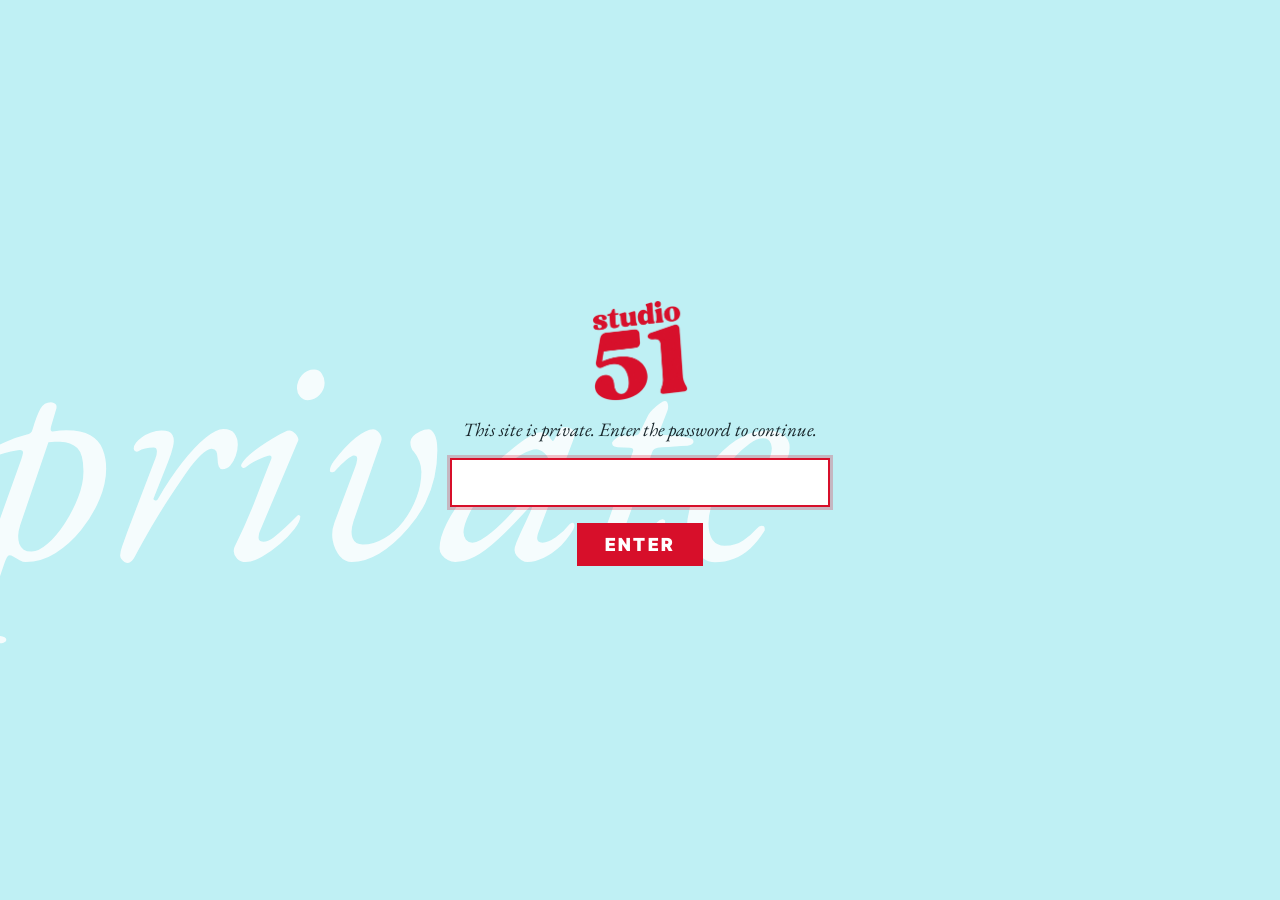
<file: work.html>
<!doctype html>
<html lang="en">
<head>
<meta charset="utf-8">
<meta name="robots" content="noindex, nofollow">
<script>try{if(localStorage.getItem('s51-ok')!=='1')document.documentElement.classList.add('locked')}catch(e){document.documentElement.classList.add('locked')}</script>

<meta name="viewport" content="width=device-width, initial-scale=1, viewport-fit=cover">
<meta name="description" content="STUDIO51 by Sophie Berry: marketing strategy, website design, content creation, podcast production, social management and project management. Tulsa, Oklahoma.">
<title>Work — STUDIO51</title>
<link rel="icon" href="favicon.ico" sizes="any">
<link rel="icon" type="image/png" href="favicon.png">
<link rel="apple-touch-icon" href="images/apple-touch-icon.png">
<link rel="icon" type="image/png" sizes="192x192" href="images/favicon-192.png">
<link rel="canonical" href="https://studio-51.co/work">
<meta property="og:site_name" content="STUDIO51">
<meta property="og:title" content="Work — STUDIO51">
<meta property="og:description" content="STUDIO51 by Sophie Berry: marketing strategy, website design, content creation, podcast production, social management and project management. Tulsa, Oklahoma.">
<meta property="og:url" content="https://studio-51.co/work">
<meta property="og:type" content="website">
<link rel="preconnect" href="https://fonts.googleapis.com">
<link rel="preconnect" href="https://fonts.gstatic.com" crossorigin>
<link rel="stylesheet" href="https://fonts.googleapis.com/css2?family=Inter+Tight:wght@500;600;800;900&family=EB+Garamond:ital,wght@0,400;0,600;1,400&family=Pinyon+Script&family=DM+Mono&display=swap">
<link rel="stylesheet" href="styles.css?v=46">
</head>
<body>

<header class="pagebar"><a href="index.html" aria-label="STUDIO51 home"><img src="images/logo.webp" alt="STUDIO51" width="778" height="813"></a><nav aria-label="Pages"><a href="services.html">Services</a><a href="work.html" aria-current="page">Work</a><a href="contact.html">Contact</a></nav></header>

<section class="work-index">
  <p class="script-bg" aria-hidden="true">selected work</p>
  <h2 class="wi-title">Selected work</h2>
  <ul class="wgrid"><li><a class="wcard" href="#alexis"><span class="wthumb"><img src="images/alexis-cover.jpg" alt="" loading="lazy"></span><span class="wclient">content strategy &amp; social</span><b class="wtitle">Alexis Ohanian</b></a></li><li><a class="wcard" href="#rounds"><span class="wthumb"><img src="images/rounds-cover.jpg" alt="" loading="lazy"></span><span class="wclient">podcast production</span><b class="wtitle">Rounds</b></a></li><li><a class="wcard" href="#moffett"><span class="wthumb"><img src="images/moffett-03.jpg" alt="" loading="lazy"></span><span class="wclient">website design</span><b class="wtitle">Matt Moffett</b></a></li><li><a class="wcard" href="#athlos"><span class="wthumb"><img src="images/athlos-01.jpg" alt="" loading="lazy"></span><span class="wclient">live social</span><b class="wtitle">ATHLOS</b></a></li><li><a class="wcard" href="#spicewheel"><span class="wthumb"><img src="images/spicewheel-cover.jpg" alt="" loading="lazy"></span><span class="wclient">social · content · video</span><b class="wtitle">Spice Wheel</b></a></li><li><a class="wcard" href="#jack"><span class="wthumb"><img src="images/jack-01.jpg" alt="" loading="lazy"></span><span class="wclient">book editing and production</span><b class="wtitle">Jack Alexander</b></a></li><li><a class="wcard" href="#desiwok"><span class="wthumb"><img src="images/desiwok-cover.jpg" alt="" loading="lazy"></span><span class="wclient">social content &amp; influencers</span><b class="wtitle">Desi Wok</b></a></li></ul>
</section>

<dialog class="pop" id="rounds" aria-label="Rounds"><button class="pop-close" type="button" aria-label="Close">×</button><section class="project on-dark"  style="--bg:var(--olive); --strip:var(--lioness)">
  <p class="script-bg" aria-hidden="true">Rounds</p>
  <div class="p-wrap">
    <div class="p-left"><h3 class="strip">Rounds</h3><p class="p-sub">where healthcare meets wall street</p><div class="tags"><span class="tag">Producer</span><span class="tag">NYC</span></div><div class="box"><p>End-to-end production for a video podcast on health tech and investing, presented by Silicon Valley Bank and hosted by Christina Farr and Stephanie Davis. Prepped guests and talking points, built each run-of-show, ran studio days in New York, and turned every episode into clips and social posts.</p><p>Guests included leaders from Midi Health, Rock Health Advisory, Aidoc, Oxeon, Grow Therapy and Talkspace.</p></div><ul class="chips"><li>guest prep</li><li>run-of-show</li><li>studio days</li><li>clips &amp; social posts</li><li>linkedin &amp; youtube</li></ul></div>
    <div class="p-media"><figure class="w" style="aspect-ratio: 16 / 9"><video src="videos/rounds-02.mp4" poster="images/rounds-02-poster.jpg" autoplay muted loop playsinline preload="metadata" aria-label="Rounds episode footage: host and guest at the mics in the studio"></video></figure><figure class="p"><img src="images/rounds-01.jpg" alt="Two Rounds episodes in the studio, hosts and guests at the mics"></figure><figure class="p"><video src="videos/rounds-01.mp4" poster="images/rounds-01-poster.jpg" autoplay muted loop playsinline preload="metadata" aria-label="Rounds social clip with captions"></video></figure></div>
  </div>
</section></dialog>
<dialog class="pop" id="moffett" aria-label="Matt Moffett"><button class="pop-close" type="button" aria-label="Close">×</button><section class="project "  style="--bg:var(--fanta); --strip:var(--lioness)">
  <p class="script-bg" aria-hidden="true">Matt Moffett</p>
  <div class="p-wrap">
    <div class="p-left"><h3 class="strip">Matt Moffett</h3><p class="p-sub">portfolio site for a tulsa artist</p><div class="tags"><span class="tag">Design &amp; build</span><span class="tag">Tulsa</span></div><div class="box"><p>A home for Matt's paintings, mosaics, sculptures and prints. Every piece shows full size, with what's available listed first and sold work kept on view.</p><p>The site is built from custom HTML and hosted on GitHub Pages, with a simple dashboard built on Pages CMS so Matt can add new work himself.</p></div><ul class="chips"><li>web design</li><li>custom html</li><li>github pages</li><li>pages cms dashboard</li></ul></div>
    <div class="p-media"><figure class="w" style="aspect-ratio: 1966 / 1602"><img src="images/moffett-home.jpg" alt="Homepage of Matt Moffett's website: Enter into a land of whimsy. Loose, magical, realism."></figure><figure class="p"><img src="images/moffett-02.jpg" alt="Painting of a villa and its gardens, with a fountain and pond"></figure><figure class="p"><img src="images/moffett-03.jpg" alt="Painting of a polar bear in a tiara and a walrus in a jeweled crown, with a bear, a cow and a leopard"></figure></div>
  </div>
</section></dialog>
<dialog class="pop" id="athlos" aria-label="ATHLOS"><button class="pop-close" type="button" aria-label="Close">×</button><section class="project "  style="--bg:var(--wave); --strip:var(--lioness)">
  <p class="script-bg" aria-hidden="true">ATHLOS</p>
  <div class="p-wrap">
    <div class="p-left"><h3 class="strip">ATHLOS</h3><p class="p-sub">creative strategy &amp; live social for the women's track meet</p><div class="tags"><span class="tag">Creative strategy, social &amp; media management</span><span class="tag">New York · London</span></div><div class="box"><p><b>ATHLOS 2024:</b> Led creative strategy and content development across social for ATHLOS NYC 2024, managed the content calendar, built relationships with athletes and partners, and coordinated pre- and post-production for content shoots.</p><p>Partnerships managed included Toyota, Spectrum, WYN Beauty and Megan Thee Stallion.</p><p>ATHLOS NYC 2024 was a Shorty Awards finalist in the Real-Time Response and Event &amp; Experiential categories.</p><p><b>ATHLOS NYC 2025 and ATHLOS LDN 2026:</b> On-site media manager directing live EVS clipping from the broadcast truck, calling key moments as they happened so the social team could edit while the meet was still running, and co-managed live posting to amplify athlete moments and fan engagement in real time.</p></div><ul class="chips"><li>creative strategy</li><li>content calendar</li><li>partnerships</li><li>shoot production</li><li>EVS direction</li><li>real-time social</li></ul></div>
    <div class="p-media"><figure class="p"><img src="images/athlos-01.jpg" alt="Sprinter lifting the ATHLOS London 2026 crown"></figure><figure class="p"><img src="images/athlos-02.jpg" alt="Broadcast truck multiviewer and EVS controller during ATHLOS"></figure></div>
  </div>
</section></dialog>
<dialog class="pop" id="alexis" aria-label="Alexis Ohanian"><button class="pop-close" type="button" aria-label="Close">×</button><section class="project "  style="--bg:var(--lilac); --strip:var(--lioness)">
  <p class="script-bg" aria-hidden="true">Alexis Ohanian</p>
  <div class="p-wrap">
    <div class="p-left"><h3 class="strip">Alexis Ohanian</h3><p class="p-sub">content strategy &amp; social for the co-founder of reddit</p><div class="tags"><span class="tag">Content strategy &amp; social</span><span class="tag">NYC</span></div><div class="box"><p>Managed content strategy and social execution for Alexis Ohanian, co-founder of Reddit.</p><p>This included developing high-impact narratives, producing culturally relevant content, running the content calendar, and keeping the messaging aligned with his investments, values and public presence.</p></div><ul class="chips"><li>content strategy</li><li>narrative development</li><li>content production</li><li>content calendar</li><li>social execution</li></ul></div>
    <div class="p-media"><figure class="w" style="aspect-ratio: 1 / 1"><img src="images/alexis-grid.jpg" alt="Grid of Alexis Ohanian social posts with view counts up to 2.5M"></figure><figure class="p"><img src="images/alexis-02.jpg" alt="Sophie and Alexis Ohanian reviewing content on a laptop"></figure><figure class="p"><video src="videos/alexis-02.mp4" poster="images/alexis-02-poster.jpg" autoplay muted loop playsinline preload="metadata" aria-label="Alexis Ohanian social clip"></video></figure></div>
  </div>
</section></dialog>
<dialog class="pop" id="spicewheel" aria-label="Spice Wheel"><button class="pop-close" type="button" aria-label="Close">×</button><section class="project "  style="--bg:var(--sky); --strip:var(--lioness)">
  <p class="script-bg" aria-hidden="true">Spice Wheel</p>
  <div class="p-wrap">
    <div class="p-left"><h3 class="strip">Spice Wheel</h3><p class="p-sub">social, content &amp; video for a masala dabba brand</p><div class="tags"><span class="tag">Social, content &amp; video</span><span class="tag">TikTok, Instagram, Facebook, Pinterest, YouTube</span></div><div class="box"><p>Social management for Spice Wheel, a masala dabba brand, plus content and video produced end to end, from scripting through filming, editing and posting.</p><p>Drove Spice Wheel’s social engagement rate from 7.8% to 28.1%, a 3.6x increase.</p><p>September 2025/2026 sales: $1,154 → $12,783. Same month, one year apart. The difference was marketing.</p></div><ul class="chips"><li>social management</li><li>scripting</li><li>filming</li><li>editing</li></ul></div>
    <div class="p-media"><figure class="w" style="aspect-ratio: 1338 / 1186"><img src="images/spicewheel-grid.jpg" alt="Grid of Spice Wheel social posts: the gift box, kitchen videos and the history of the masala dabba"></figure><figure class="p"><video src="videos/spicewheel-01.mp4" poster="images/spicewheel-01-poster.jpg" autoplay muted loop playsinline preload="metadata" aria-label="Spice Wheel video: spooning turmeric and coriander from a masala dabba"></video></figure><figure class="p"><img src="images/spicewheel-02.jpg" alt="Spice Wheel masala dabba held over a flower bed, filled with whole and ground spices"></figure></div>
  </div>
</section></dialog>
<dialog class="pop" id="jack" aria-label="Jack Alexander"><button class="pop-close" type="button" aria-label="Close">×</button><section class="project on-dark"  style="--bg:var(--strawb); --strip:var(--lioness)">
  <p class="script-bg" aria-hidden="true">Jack Alexander</p>
  <div class="p-wrap">
    <div class="p-left"><h3 class="strip">Jack Alexander</h3><p class="p-sub">a coffee table book for tulsa collectors</p><div class="tags"><span class="tag">Book designer &amp; producer</span><span class="tag">Tulsa</span></div><div class="box"><p>Produced and edited a coffee table book for Tulsa art collectors Jack and Jan Alexander, documenting their personal collection of more than 2,000 works of art.</p><p>The book is both an archive and a love letter to a lifetime of collecting, capturing the depth behind one of Tulsa’s most remarkable private collections.</p></div><ul class="chips"><li>book production</li><li>editing</li><li>art direction</li><li>print production</li></ul></div>
    <div class="p-media"><figure class="p"><img src="images/jack-01.jpg" alt="Silhouette of two people on a beach, from the Jack Alexander book"></figure><figure class="p"><video src="videos/jack-01.mp4" poster="images/jack-01-poster.jpg" autoplay muted loop playsinline preload="metadata" aria-label="Sneak peek inside the Alexander home and collection, Tulsa"></video></figure></div>
  </div>
</section></dialog>
<dialog class="pop" id="desiwok" aria-label="Desi Wok"><button class="pop-close" type="button" aria-label="Close">×</button><section class="project "  style="--bg:var(--lioness); --strip:var(--girl)">
  <p class="script-bg" aria-hidden="true">Desi Wok</p>
  <div class="p-wrap">
    <div class="p-left"><h3 class="strip">Desi Wok</h3><p class="p-sub">social content &amp; influencers</p><div class="tags"><span class="tag">Social content &amp; influencers</span><span class="tag">Tulsa</span></div><div class="box"><p>Created a summer social content bundle for Desi Wok to grow awareness and sales through the season.</p><p>Alongside organic social, managed influencer content that put Desi Wok in front of thousands of new customers.</p></div><ul class="chips"><li>social content</li><li>influencer marketing</li><li>seasonal campaign</li></ul></div>
    <div class="p-media"><figure class="w" style="aspect-ratio: 2000 / 1376"><img src="images/desiwok-grid.jpg" alt="Grid of Desi Wok TikTok posts with view counts, up to 84.6K"></figure><figure class="p"><video src="videos/desiwok-01.mp4" poster="images/desiwok-01-poster.jpg" autoplay muted loop playsinline preload="metadata" aria-label="Desi Wok summer menu video: tandoor plate, chili garlic noodles, piña colada masala"></video></figure><figure class="p"><video src="videos/desiwok-02.mp4" poster="images/desiwok-02-poster.jpg" autoplay muted loop playsinline preload="metadata" aria-label="Influencer video: first time trying Desi Wok"></video></figure></div>
  </div>
</section></dialog>


<footer>
  <span>STUDIO51 LLC</span><span>Tulsa, OK<span id="clock"></span></span><a href="contact.html">Email</a><a href="Sophie_Berry_Resume.pdf" target="_blank" rel="noopener">Sophie Berry Full Resume</a>
  <a class="ig" href="https://www.instagram.com/studio51media" target="_blank" rel="noopener" aria-label="STUDIO51 on Instagram"><svg viewBox="0 0 24 24" width="18" height="18" fill="none" stroke="currentColor" stroke-width="2" aria-hidden="true"><rect x="3" y="3" width="18" height="18" rx="5"/><circle cx="12" cy="12" r="4"/><circle cx="17.5" cy="6.5" r="1" fill="currentColor" stroke="none"/></svg></a>
</footer>

<script src="site.js?v=47"></script>
</body>
</html>
</file>
<file: styles.css>
:root {
  /* brand colours */
  --wave: #CBEEF3; --fanta: #EE9147; --lioness: #FBF98F; --girl: #EB4697; --strawb: #C42B2D; --olive: #9E973A;
  --lilac: #B9A7F0; --logo-red: #D70F2A; --sky: #BFF0F4;
  --ink: #18262B; --paper: #FFFCF4;
  --grot: "Inter Tight", "Helvetica Neue", Arial, sans-serif;
  --serif: "EB Garamond", Georgia, serif;
  --script: "Pinyon Script", "Snell Roundhand", cursive;
  --mono: "DM Mono", ui-monospace, monospace;
  color-scheme: light;
}
* { box-sizing: border-box; }
html { scroll-behavior: smooth; }
body { margin: 0; background: var(--ink); color: var(--ink); font-family: var(--serif); overflow-x: hidden; }
img, video { max-width: 100%; display: block; }
a { color: inherit; }

/* the highlighter strip that carries every big heading */
.strip { display: inline-block; margin: 0; padding: .06em .28em .02em; background: var(--strip, var(--lioness)); color: var(--ink);
  font-family: var(--grot); font-weight: 900; text-transform: uppercase; letter-spacing: -.035em; line-height: .92;
  box-shadow: 0 0 0 2px var(--ink); }
.tag { display: inline-block; background: var(--paper); color: var(--ink); font-family: var(--grot); font-weight: 600; font-size: 15px; padding: 3px 8px 2px; border: 1.5px solid var(--ink); letter-spacing: -.01em; }
.script-bg { position: absolute; inset: auto 0 auto 0; margin: 0; font-family: var(--script); line-height: .9; white-space: nowrap; pointer-events: none; user-select: none; }

/* ---------- hero ---------- */
.hero { position: relative; min-height: 100svh; display: grid; grid-template-columns: 1fr 1.15fr; overflow: hidden; background: var(--ink); color: var(--paper); }
.hero .photo { grid-column: 2; position: relative; }
.hero .photo img { position: absolute; inset: 0; width: 100%; height: 100%; object-fit: cover; object-position: 50% 25%; }
.hero .cap { position: absolute; right: 7%; top: 22%; z-index: 4; text-align: left; font-size: 17px; line-height: 1.25; color: #fff; text-shadow: 0 1px 6px rgba(0,0,0,.45); }
.topbar { position: absolute; inset: 0 0 auto 0; z-index: 6; display: flex; align-items: center; justify-content: space-between; padding: 20px 28px; }
.topbar img { width: 64px; height: auto; }
.topbar nav { display: flex; gap: 22px; font-family: var(--grot); font-weight: 600; font-size: 13px; letter-spacing: .04em; text-transform: uppercase; }
.topbar nav a { text-decoration: none; color: #fff; text-shadow: 0 1px 4px rgba(0,0,0,.4); }
.topbar nav a:hover { color: var(--lioness); }
.hero .swash { position: absolute; z-index: 3; left: -4vw; top: -14vw; font-family: var(--script); font-size: 62vw; line-height: 1; color: var(--lioness); pointer-events: none; }
.hero .wordblock { position: absolute; z-index: 2; left: 20%; top: 33%; width: min(330px, 30vw); height: 30%; overflow: hidden; background: var(--girl); color: var(--ink);
  font-family: var(--serif); font-size: 26px; line-height: 1.05; letter-spacing: .02em; padding: 6px 8px; word-break: break-all; }
.hero .labels { position: absolute; z-index: 5; left: 12%; top: 41%; display: grid; gap: 6px; justify-items: start; }
.hero .labels .tag { font-size: clamp(14px, 1.6vw, 21px); }
.hero .s1, .hero .s2 { position: absolute; z-index: 5; font-size: clamp(54px, 9vw, 132px); }
.hero .s1 { right: -1%; top: 52%; }
.hero .s2 { left: 1%; top: 66%; font-size: clamp(40px, 6.6vw, 98px); }

/* ---------- pink sky ---------- */
.sky { position: relative; height: 62vh; min-height: 360px; display: grid; place-items: center; text-align: center;
  background: var(--girl) url("images/desktop-bg.jpg") center 8% / 190% auto no-repeat; background-blend-mode: luminosity; }
.sky::after { content: ""; position: absolute; inset: 0; background: var(--girl); mix-blend-mode: multiply; opacity: .35; }
.sky > div { position: relative; z-index: 1; }
.sky small { display: block; font-family: var(--serif); font-size: 14px; color: #fff; margin-bottom: 10px; }
.sky .strip { font-size: clamp(26px, 3.6vw, 44px); }
.sky a { text-decoration: none; }

/* ---------- about ---------- */
.about { position: relative; overflow: hidden; background: var(--lioness); padding: 9vw 6vw; min-height: 90vh; display: grid; grid-template-columns: 1fr 1fr; gap: 6vw; align-items: center; }
.about .script-lines { position: absolute; inset: -4vw -6vw; display: grid; align-content: space-around; pointer-events: none; }
.about .script-lines span { font-family: var(--script); font-size: 17vw; line-height: .95; color: var(--girl); white-space: nowrap; }
.about .script-lines span:nth-child(2) { margin-left: -18vw; }
.about .box { position: relative; z-index: 1; }
.about .dark { background: var(--ink); color: var(--paper); justify-self: start; }
.about .light { justify-self: end; align-self: end; }
.about h2 { position: absolute; z-index: 2; left: 6vw; top: 3vw; font-size: clamp(34px, 5vw, 64px); }
.about .portrait { width: 160px; aspect-ratio: 4/5; object-fit: cover; margin-bottom: 14px; border: 2px solid var(--paper); }
.box { background: var(--paper); border: 1.5px solid var(--ink); padding: 22px 24px; max-width: 420px; font-size: 18px; line-height: 1.45; }
.box p { margin: 0 0 .8em; } .box p:last-child { margin-bottom: 0; }
.box a { font-weight: 600; text-underline-offset: 3px; }

/* ---------- services ---------- */
.services { background: var(--ink); padding: 8vw 0 9vw; overflow: hidden; }
.services h2 { font-size: clamp(38px, 6vw, 84px); margin-left: 6vw; margin-bottom: 4vw; }
.services ul { list-style: none; margin: 0; padding: 0; display: grid; gap: 14px; }
.svc { background: var(--bg); color: var(--ink); margin: 0 -2vw; padding: 16px 8vw; display: grid; grid-template-columns: 60px minmax(0, 1fr) minmax(0, 1fr); align-items: baseline; gap: 18px; }
.svc b { font-family: var(--grot); font-weight: 900; text-transform: uppercase; letter-spacing: -.03em; font-size: clamp(26px, 4vw, 56px); line-height: 1; }
.svc-n { font-family: var(--mono); font-size: 13px; }
.svc-d { font-size: 19px; font-style: italic; }
.on-dark { color: var(--paper) !important; }

/* ---------- work ---------- */
.work-intro { position: relative; overflow: hidden; background: var(--girl); padding: 9vw 6vw 7vw; }
.work-intro .script-bg { top: -3vw; left: -2vw; font-size: 30vw; color: var(--lioness); }
.work-intro h2 { position: relative; font-size: clamp(42px, 7vw, 104px); }
.work-intro ol { position: relative; list-style: none; margin: 5vw 0 0; padding: 0; display: grid; gap: 8px; max-width: 760px; }
.work-intro li a { display: grid; grid-template-columns: 44px auto 1fr; gap: 14px; align-items: baseline; text-decoration: none; background: var(--paper); border: 1.5px solid var(--ink); padding: 10px 16px; }
.work-intro li a:hover { background: var(--lioness); }
.wl-n { font-family: var(--mono); font-size: 12px; }
.work-intro li a { font-family: var(--grot); font-weight: 800; font-size: 22px; text-transform: uppercase; letter-spacing: -.02em; }
.wl-s { font-family: var(--serif); font-weight: 400; font-style: italic; font-size: 17px; text-transform: none; letter-spacing: 0; text-align: right; }

.project { position: relative; overflow: hidden; background: var(--bg); padding: 7vw 6vw 8vw; }
.project .script-bg { top: 1vw; left: 30%; font-size: 15vw; color: var(--paper); opacity: .55; }
.p-head { position: relative; display: grid; justify-items: start; gap: 18px; margin-bottom: 4vw; }
.p-num { font-family: var(--mono); font-size: 12px; letter-spacing: .06em; }
.p-head .strip { font-size: clamp(40px, 7vw, 100px); }
.p-sub { margin: 0; font-style: italic; font-size: 21px; }
.p-body { position: relative; display: grid; grid-template-columns: minmax(0, 5fr) minmax(0, 7fr); gap: 4vw; align-items: start; }
.p-info { display: grid; gap: 16px; justify-items: start; position: sticky; top: 24px; }
.tags { display: flex; flex-wrap: wrap; gap: 6px; }
.project .box { color: var(--ink); }
.chips { list-style: none; margin: 0; padding: 0; display: flex; flex-wrap: wrap; gap: 6px; }
.chips li { font-family: var(--mono); font-size: 12px; background: var(--ink); color: var(--paper); padding: 5px 9px; }
.gallery { display: grid; grid-template-columns: repeat(2, minmax(0, 1fr)); gap: 10px; }
.gallery figure { margin: 0; aspect-ratio: 4 / 5; overflow: hidden; border: 2px solid var(--ink); background: var(--paper); }
.gallery figure.wide { grid-column: 1 / -1; aspect-ratio: 16 / 9; }
.gallery img, .gallery video { width: 100%; height: 100%; object-fit: cover; }

/* ---------- contact ---------- */
.contact { position: relative; overflow: hidden; background: var(--sky); padding: 9vw 6vw; display: grid; grid-template-columns: 1fr 1fr; gap: 5vw; align-items: start; }
.contact .script-bg { top: 0; left: -3vw; font-size: 24vw; color: var(--logo-red); opacity: .9; }
.contact .left { position: relative; display: grid; gap: 22px; justify-items: start; padding-top: 14vw; }
.contact h2 { font-size: clamp(42px, 6vw, 88px); }
.contact .lead { margin: 0; font-size: 21px; font-style: italic; }
.addr { font-family: var(--grot); font-weight: 800; font-size: clamp(20px, 2.6vw, 34px); letter-spacing: -.02em; background: var(--paper); border: 1.5px solid var(--ink); padding: 6px 12px; word-break: break-all; }
.copy { font-family: var(--mono); font-size: 13px; padding: 10px 18px; background: var(--ink); color: var(--paper); border: 0; cursor: pointer; }
.copy:hover { background: var(--logo-red); }
.form { position: relative; background: var(--paper); border: 1.5px solid var(--ink); padding: 26px; display: grid; gap: 14px; }
.form .lead { margin: 0; font-family: var(--grot); font-weight: 900; text-transform: uppercase; font-size: 26px; letter-spacing: -.02em; }
.form label { display: grid; gap: 6px; font-family: var(--mono); font-size: 12px; }
.form input, .form select, .form textarea { font: inherit; font-family: var(--serif); font-size: 18px; color: var(--ink); background: #fff; border: 1.5px solid var(--ink); border-radius: 0; padding: 9px 11px; width: 100%; }
.form textarea { min-height: 120px; resize: vertical; }
.form .row2 { display: grid; grid-template-columns: 1fr 1fr; gap: 14px; }
.form .hp { position: absolute; left: -9999px; }
.form button { justify-self: start; font-family: var(--grot); font-weight: 900; font-size: 22px; text-transform: uppercase; letter-spacing: -.01em; padding: 8px 22px; border: 0; background: var(--logo-red); color: #fff; cursor: pointer; }
.form button:disabled { opacity: .6; }
.form .status { margin: 0; font-family: var(--mono); font-size: 13px; min-height: 1.4em; }

footer { background: var(--ink); color: var(--paper); font-family: var(--grot); font-size: 14px; padding: 20px 6vw; display: flex; flex-wrap: wrap; gap: 8px 22px; align-items: center; justify-content: center; }
footer a { text-underline-offset: 3px; }
footer .ig { display: inline-flex; }

/* ---------- phones ---------- */
@media (max-width: 760px) {
  .hero { grid-template-columns: 1fr; grid-template-rows: 52svh 48svh; }
  .hero .photo { grid-column: 1; grid-row: 2; }
  .topbar nav { gap: 12px; font-size: 11px; }
  .topbar img { width: 52px; }
  .hero .swash { font-size: 120vw; top: -30vw; left: -10vw; }
  .hero .wordblock { left: 34%; top: 15%; width: 52vw; height: 26svh; font-size: 20px; }
  .hero .labels { left: 6%; top: 27svh; }
  .hero .s1 { top: 40svh; right: -2%; font-size: 15vw; }
  .hero .s2 { top: 50svh; font-size: 11vw; }
  .hero .cap { top: auto; bottom: 6%; right: 6%; }
  .about { grid-template-columns: 1fr; padding: 22vw 6vw 14vw; gap: 8vw; }
  .about .script-lines span { font-size: 30vw; }
  .svc { grid-template-columns: 1fr; gap: 4px; padding: 14px 8vw; }
  .p-body { grid-template-columns: 1fr; }
  .p-info { position: static; }
  .project .script-bg { font-size: 28vw; left: 10%; }
  .work-intro li a { grid-template-columns: 30px 1fr; font-size: 18px; }
  .wl-s { grid-column: 2; text-align: left; font-size: 15px; }
  .contact { grid-template-columns: 1fr; }
  .contact .left { padding-top: 22vw; }
  .contact .script-bg { font-size: 40vw; }
  .form .row2 { grid-template-columns: 1fr; }
}
@media (prefers-reduced-motion: reduce) { html { scroll-behavior: auto; } }

/* ---------- multi-page additions ---------- */
.topbar nav a[aria-current], .pagebar nav a[aria-current] { color: var(--lioness); }
.pagebar { background: var(--ink); display: flex; align-items: center; justify-content: space-between; padding: 16px 28px; }
.pagebar img { width: 58px; height: auto; }
.pagebar nav { display: flex; gap: 22px; font-family: var(--grot); font-weight: 600; font-size: 13px; letter-spacing: .04em; text-transform: uppercase; }
.pagebar nav a { text-decoration: none; color: #fff; }
.pagebar nav a:hover { color: var(--lioness); }

/* pink box in the hero: each service on its own line, nothing cropped */
.hero .wordblock { height: auto; word-break: normal; display: grid; gap: 2px; padding: 10px 12px; font-size: clamp(18px, 1.9vw, 26px); }

/* services: straight bands that grow on hover */
.services ul { gap: 10px; }
.svc { transform: none; margin: 0; transition: transform .25s ease, box-shadow .25s ease; position: relative; }
.svc:hover { transform: scale(1.035); z-index: 1; box-shadow: 0 12px 30px rgba(0, 0, 0, .35); }

/* home: work preview */
.work-preview { position: relative; overflow: hidden; background: var(--girl); padding: 8vw 6vw; display: grid; justify-items: start; gap: 4vw; }
.work-preview .script-bg { top: -3vw; left: -2vw; font-size: 26vw; color: var(--lioness); }
.work-preview h2 { position: relative; font-size: clamp(40px, 6.5vw, 96px); }
.cards { position: relative; list-style: none; margin: 0; padding: 0; width: 100%; display: grid; grid-template-columns: repeat(auto-fill, minmax(220px, 1fr)); gap: 16px; }
.cards a { display: grid; gap: 8px; text-decoration: none; background: var(--bg); border: 2px solid var(--ink); padding: 10px 10px 14px; height: 100%; transition: transform .2s ease; }
.cards a:hover { transform: translateY(-4px); }
.card-img { aspect-ratio: 4 / 5; overflow: hidden; border: 1.5px solid var(--ink); background: var(--paper); }
.card-img img { width: 100%; height: 100%; object-fit: cover; }
.cards b { font-family: var(--grot); font-weight: 900; text-transform: uppercase; letter-spacing: -.02em; font-size: 22px; line-height: 1; }
.card-sub { font-style: italic; font-size: 16px; }
.btn { position: relative; display: inline-block; text-decoration: none; font-family: var(--grot); font-weight: 900; text-transform: uppercase; letter-spacing: -.01em; font-size: clamp(20px, 2.4vw, 30px); background: var(--lioness); color: var(--ink); border: 2px solid var(--ink); padding: 8px 20px; transition: transform .2s ease; }
.btn:hover { transform: scale(1.04); }
.btn-red { background: var(--logo-red); color: #fff; border-color: var(--logo-red); }

/* home: contact call */
.cta { position: relative; overflow: hidden; background: var(--sky); min-height: 60vh; display: grid; place-items: center; text-align: center; padding: 10vw 6vw; }
.cta .script-bg { top: 50%; transform: translateY(-50%); left: 0; right: 0; text-align: center; font-size: 22vw; color: var(--logo-red); opacity: .9; }
.cta-inner { position: relative; display: grid; gap: 22px; justify-items: center; }
.cta .lead { margin: 0; font-family: var(--grot); font-weight: 900; text-transform: uppercase; letter-spacing: -.02em; font-size: clamp(26px, 4vw, 52px); background: var(--paper); border: 2px solid var(--ink); padding: 4px 14px; }

@media (max-width: 760px) {
  .pagebar { padding: 12px 16px; }
  .pagebar img { width: 46px; }
  .pagebar nav { gap: 12px; font-size: 11px; }
  .hero .wordblock { font-size: 17px; width: 56vw; left: 38%; }
  .cards { grid-template-columns: repeat(2, minmax(0, 1fr)); gap: 10px; }
  .cards b { font-size: 17px; }
  .card-sub { font-size: 14px; }
  .cta .script-bg { font-size: 38vw; }
}

/* hero: name tags sit above the pink services box in one column, so nothing overlaps */
.hero .intro { position: absolute; z-index: 5; left: 12%; top: 17%; display: grid; gap: 12px; justify-items: start; }
.hero .intro .labels, .hero .intro .wordblock { position: static; }
.hero .intro .wordblock { width: auto; max-width: none; }
@media (max-width: 760px) {
  .hero .intro { left: 6%; top: 12svh; gap: 8px; }
  .hero .intro .wordblock { font-size: 15px; padding: 7px 9px; }
  .hero .s1 { top: 41svh; }
  .hero .s2 { top: 50.5svh; }
}

/* inner pages: header bar in the logo blue */
.pagebar { background: var(--sky); border-bottom: 2px solid var(--ink); }
.pagebar nav a { color: var(--ink); }
.pagebar nav a:hover, .pagebar nav a[aria-current] { color: var(--logo-red); }

/* work page: media sized to sit alongside the text */
.p-body { grid-template-columns: minmax(0, 1fr) minmax(0, 1fr); gap: 3vw; }
.project .gallery { max-width: 540px; }
.project { padding-bottom: 6vw; }

/* home: three-across work preview, two rows */
.cards { grid-template-columns: repeat(3, minmax(0, 1fr)); max-width: 1000px; }
@media (max-width: 760px) { .cards { grid-template-columns: repeat(2, minmax(0, 1fr)); } }
.about h2 { --strip: var(--paper); }
.project .box { max-width: none; }

/* home hero: 50/50 split with the photo */
.hero { grid-template-columns: 1fr 1fr; }

/* work page: description beside the heading, media in one even row */
.p-top { position: relative; display: grid; grid-template-columns: minmax(0, 1fr) minmax(0, 1fr); gap: 3vw; align-items: start; margin-bottom: 3vw; }
.p-top .p-head { margin: 0; }
.p-top .box { max-width: none; }
.filmstrip { position: relative; display: flex; gap: 10px; width: min(100%, calc(var(--sum) * 420px)); }
.filmstrip figure { margin: 0; flex: var(--r) 1 0; aspect-ratio: var(--r); overflow: hidden; border: 2px solid var(--ink); background: var(--paper); }
.filmstrip img, .filmstrip video { width: 100%; height: 100%; object-fit: cover; }
@media (max-width: 760px) {
  .p-top { grid-template-columns: 1fr; gap: 16px; }
  .filmstrip { flex-wrap: wrap; width: 100%; }
  .filmstrip figure { flex: 1 1 calc(50% - 5px); aspect-ratio: 4 / 5; }
  .filmstrip figure[style*="--r:0.800"] { aspect-ratio: 4 / 5; }
  .filmstrip figure:not([style*="--r:0.800"]) { flex-basis: 100%; aspect-ratio: var(--r); }
}

/* ---------- phones: one left edge for everything, swipeable work preview ---------- */
@media (max-width: 760px) {
  .hero { grid-template-columns: 1fr; }
  .hero .intro { left: 6vw; }
  .hero .s1, .hero .s2 { left: 6vw; right: auto; }
  .hero .s1 { font-size: 15vw; }
  .hero .s2 { font-size: 9vw; }
  .work-preview h2 { font-size: 9.5vw; margin-right: 6vw; white-space: nowrap; }
  .topbar { padding: 18px 6vw; }
  .pagebar { padding: 12px 6vw; }
  .work-preview { padding: 12vw 0 12vw 6vw; gap: 7vw; }
  .work-preview .btn { margin-right: 6vw; }
  .cards { display: flex; overflow-x: auto; scroll-snap-type: x mandatory; gap: 12px; max-width: none; padding: 4px 6vw 14px 0; scrollbar-width: none; }
  .cards::-webkit-scrollbar { display: none; }
  .cards li { flex: 0 0 68vw; scroll-snap-align: start; }
  .cards a { align-content: start; }
  .cards b { font-size: 19px; }
}

/* home: selected work scrolls sideways on every screen size */
.cards { display: flex; overflow-x: auto; scroll-snap-type: x mandatory; gap: 16px; max-width: none; width: calc(100% + 6vw); margin-right: -6vw; padding: 4px 6vw 16px 0; scrollbar-width: thin; scrollbar-color: var(--ink) transparent; }
.cards li { flex: 0 0 300px; scroll-snap-align: start; }
.cards::-webkit-scrollbar { height: 8px; }
.cards::-webkit-scrollbar-thumb { background: var(--ink); }
@media (max-width: 760px) { .cards { width: 100%; margin-right: 0; } .cards li { flex-basis: 68vw; } }

/* home: the blue page bar sits above the hero */
.hero { min-height: calc(100svh - 86px); }
.hero .swash { top: -10vw; }

/* ---------- work page: one clean column per project ---------- */
.project { padding: 6vw 0; }
.p-wrap { position: relative; max-width: 1120px; margin: 0 auto; padding: 0 6vw; display: grid; gap: 22px; box-sizing: content-box; }
.p-wrap > .strip { justify-self: start; white-space: nowrap; font-size: clamp(34px, 5vw, 68px); }
.p-cols { display: grid; grid-template-columns: minmax(0, 1fr) minmax(0, 1fr); gap: 32px; align-items: start; }
.p-meta { display: grid; gap: 14px; justify-items: start; }
.p-meta .p-sub { font-size: 21px; }
.p-cols .box { max-width: none; margin: 0; }
.project .script-bg { left: auto; right: -2vw; top: 2vw; }
.filmstrip { width: 100%; display: flex; gap: 10px; margin-top: 8px; }
.filmstrip figure { flex: var(--r) 1 0; min-width: 0; aspect-ratio: var(--r); }
.filmstrip figure.p img, .filmstrip figure.p video { object-position: center 25%; }
@media (max-width: 760px) {
  .project { padding: 12vw 0; }
  .p-wrap { padding: 0 6vw; gap: 16px; }
  .p-wrap > .strip { font-size: 9vw; }
  .p-cols { grid-template-columns: 1fr; gap: 16px; }
  .filmstrip { flex-wrap: wrap; }
  .filmstrip figure.w { flex: 1 1 100%; aspect-ratio: var(--r); }
  .filmstrip figure.p { flex: 1 1 calc(50% - 5px); aspect-ratio: 4 / 5; }
}

/* ---------- work page v3: text left, assets right ---------- */
.p-wrap { grid-template-columns: minmax(0, 5fr) minmax(0, 6fr); gap: 40px; align-items: start; }
.p-left { display: grid; gap: 16px; justify-items: start; }
.p-left > .strip { white-space: nowrap; font-size: clamp(34px, 4.4vw, 64px); }
.p-left .p-sub { font-size: 21px; margin: 0; }
.p-left .box { max-width: none; width: 100%; margin: 0; }
.p-media, .p-extra { display: grid; grid-template-columns: repeat(2, minmax(0, 1fr)); gap: 10px; width: 100%; }
.p-extra:empty { display: none; }
.p-extra { margin-top: 8px; }
.p-media figure, .p-extra figure { margin: 0; overflow: hidden; border: 2px solid var(--ink); background: var(--paper); aspect-ratio: var(--r); }
.p-media figure.w, .p-extra figure.w { grid-column: 1 / -1; }
.p-media img, .p-media video, .p-extra img, .p-extra video { width: 100%; height: 100%; object-fit: cover; }
@media (max-width: 760px) {
  .p-wrap { grid-template-columns: 1fr; gap: 20px; }
  .p-left > .strip { font-size: 9vw; }
}

/* ---------- work page v4: fixed, uniform asset grid (no rearranging) ---------- */
.p-media figure.w { aspect-ratio: 16 / 10; }
.p-media figure.p { aspect-ratio: 4 / 5; }
.p-media figure.w img, .p-media figure.w video { object-position: center top; }

/* work page: full images (no cropping), names wrap instead of running into the assets */
.p-media figure.w img, .p-media figure.w video { object-position: center; }
.p-left > .strip { white-space: normal; max-width: 100%; }

/* ---------- blue backgrounds with red type ---------- */
.work-preview, .work-intro, .about { background: var(--sky); }
.work-preview .script-bg, .work-intro .script-bg { color: #fff; opacity: .85; }
.about .script-lines span { color: #fff; opacity: .85; }
.work-preview h2, .work-intro h2, .about h2 { background: none; box-shadow: none; color: var(--logo-red); padding-left: 0; }
.work-intro li a { color: var(--logo-red); border-color: var(--logo-red); }
.work-intro .wl-n, .work-intro .wl-s { color: var(--ink); }
.cards b { color: var(--ink); }
.work-preview .btn { background: var(--logo-red); color: #fff; border-color: var(--logo-red); }
.about .dark { background: var(--logo-red); }
.about .light { border-color: var(--logo-red); }
#spicewheel .script-bg { color: #fff; opacity: .85; }

/* ---------- work page: card grid + pop-ups ---------- */
.work-index { background: var(--sky); padding: 5vw 6vw 8vw; }
.wi-title { margin: 0 0 3vw; font-family: var(--grot); font-weight: 900; text-transform: uppercase; letter-spacing: -.035em; line-height: .92; font-size: clamp(40px, 6vw, 88px); color: var(--logo-red); }
.wgrid { list-style: none; margin: 0; padding: 0; display: grid; grid-template-columns: repeat(3, minmax(0, 1fr)); gap: 48px 3vw; }
.wcard { display: grid; gap: 8px; text-decoration: none; color: var(--ink); }
.wthumb { aspect-ratio: 16 / 9; overflow: hidden; background: var(--paper); }
.wthumb img { width: 100%; height: 100%; object-fit: cover; transition: transform .35s ease; }
.wcard:hover .wthumb img { transform: scale(1.04); }
.wclient { font-family: var(--grot); font-weight: 500; font-size: 17px; margin-top: 6px; text-transform: capitalize; }
.wtitle { font-family: var(--serif); font-weight: 600; font-size: clamp(26px, 2.6vw, 40px); line-height: 1.05; color: var(--logo-red); }
.pop { border: 0; padding: 0; width: min(1180px, 94vw); max-height: 92vh; overflow: auto; background: transparent; }
.pop::backdrop { background: rgba(24, 38, 43, .7); }
.pop .project { margin: 0; }
.pop-close { position: sticky; top: 14px; float: right; margin: 14px 14px -60px 0; z-index: 10; width: 44px; height: 44px; border-radius: 50%; border: 2px solid var(--ink); background: var(--paper); font-size: 26px; line-height: 1; cursor: pointer; }
.pop-close:hover { background: var(--logo-red); color: #fff; }
body.pop-open { overflow: hidden; }
@media (max-width: 900px) { .wgrid { grid-template-columns: repeat(2, minmax(0, 1fr)); } }
@media (max-width: 560px) { .wgrid { grid-template-columns: 1fr; gap: 32px; } .pop { width: 100vw; max-width: 100vw; max-height: 100svh; height: 100svh; margin: 0; } }

/* home: red contact call with blue type */
.cta { background: var(--logo-red); }
.cta .script-bg { color: var(--sky); opacity: .9; }
.cta .lead { background: var(--logo-red); color: var(--sky); border-color: var(--sky); }
.cta .btn-red { background: var(--sky); color: var(--logo-red); border-color: var(--sky); }

/* home: the blue bar stays hidden until you scroll */
.pagebar.float { position: fixed; inset: 0 0 auto 0; z-index: 50; transform: translateY(-105%); transition: transform .3s ease; }
.pagebar.float.show { transform: none; }
body:has(.pagebar.float) .hero { min-height: 100svh; }

/* selected work previews: square images */
.wthumb, .card-img { aspect-ratio: 1 / 1; }

/* work grid type matches the services list */
.wclient { font-family: var(--serif); font-style: italic; font-weight: 400; font-size: 19px; text-transform: none; }
.wtitle { font-family: var(--grot); font-weight: 900; text-transform: uppercase; letter-spacing: -.03em; line-height: 1; font-size: clamp(26px, 2.8vw, 42px); }

/* home work preview: white card borders */
.cards a { background: #fff; border-color: #fff; }
.card-img { border-color: #fff; }
.m-br { display: none; }
@media (max-width: 760px) { .m-br { display: inline; } }

/* home hero recolour: red services box, blue strips with red type, white swash */
.hero .wordblock { background: var(--logo-red); color: #fff; }
.hero .strip { background: var(--sky); color: var(--logo-red); box-shadow: 0 0 0 2px var(--logo-red); }
.hero .swash { color: #fff; }

/* pop-ups with only portrait shots (ATHLOS, Jack Alexander): centre the shots against the text */
@media (min-width: 761px) { .p-wrap:not(:has(figure.w)) .p-media { align-self: center; } }

/* home hero: on phones the selfie is a smaller framed print */
@media (max-width: 760px) {
  .hero .photo { aspect-ratio: 4 / 5; border: 10px solid var(--logo-red); box-shadow: 10px 10px 0 var(--sky); width: calc(100% - 12vw - 10px); justify-self: start; margin: 0 0 12vw 6vw; }
  .hero .photo img { object-position: center 30%; }
}
@media (max-width: 760px) { .hero { grid-template-rows: 52svh auto; } .hero .photo { margin-top: 14vw; } }
/* phones: framed selfie with a red frame and a blue inner border all the way around */
@media (max-width: 760px) {
  .hero .photo { width: calc(100% - 12vw); box-shadow: none; border: 10px solid var(--logo-red); }
  .hero .photo::after { content: ""; position: absolute; inset: 0; border: 7px solid var(--sky); pointer-events: none; }
}
/* phones: give the framed selfie an explicit size so Safari can't stretch it, and leave dark space below */
@media (max-width: 760px) {
  .hero .photo { aspect-ratio: auto; align-self: start; width: 88vw; height: 110vw; max-width: none; margin: 14vw 0 14vw 6vw; }
}

/* ---------- home v3: type-only hero, then about ---------- */
.hero:not(:has(.photo)) { grid-template-columns: 1fr; grid-template-rows: none; min-height: 88svh; }
.hero:not(:has(.photo)) .intro { left: 6vw; top: 16%; }
.hero:not(:has(.photo)) .s1 { right: 6vw; top: 44%; font-size: clamp(64px, 13vw, 210px); }
.hero:not(:has(.photo)) .s2 { left: 6vw; top: 70%; font-size: clamp(36px, 7vw, 116px); }
@media (max-width: 760px) {
  .hero:not(:has(.photo)) { min-height: 0; height: 128vw; }
  .hero:not(:has(.photo)) .intro { top: 14vw; }
  .hero:not(:has(.photo)) .s1 { top: 78vw; right: auto; left: 6vw; font-size: 17vw; }
  .hero:not(:has(.photo)) .s2 { top: 100vw; font-size: 9.6vw; }
}
@media (max-width: 760px) { body:has(.pagebar.float) .hero:not(:has(.photo)) { min-height: 0; height: 122vw; } }

/* about boxes: a bit bigger */
.about .box { max-width: 520px; padding: 28px 32px; font-size: 20px; }
.about .portrait { width: 200px; }
@media (max-width: 760px) { .about .box { max-width: none; padding: 24px; font-size: 19px; } .about .portrait { width: 170px; } }

/* work grid: white border on each preview */
.wthumb { border: 6px solid #fff; }

/* ---------- services v2: blue page, 3 x 2 grid of red boxes ---------- */
.services { background: var(--sky); padding: 5vw 6vw 8vw; }
.services h2 { margin: 0 0 3vw; background: none; box-shadow: none; padding: 0; color: var(--logo-red); }
.services ul { display: grid; grid-template-columns: repeat(3, minmax(0, 1fr)); gap: 20px; max-width: 1120px; }
.services .svc { background: var(--logo-red) !important; color: #fff !important; margin: 0; padding: 26px 24px 30px; display: grid; grid-template-columns: none; align-content: start; gap: 10px; min-height: 220px; box-shadow: none; }
.services .svc:hover { transform: scale(1.05); box-shadow: 0 14px 30px rgba(0, 0, 0, .18); }
.services .svc b { font-size: clamp(22px, 2.2vw, 32px); }
.services .svc-n { opacity: .8; }
.services .svc-d { font-size: 18px; }
@media (max-width: 900px) { .services ul { grid-template-columns: repeat(2, minmax(0, 1fr)); } }
@media (max-width: 560px) { .services ul { grid-template-columns: 1fr; gap: 12px; } .services .svc { min-height: 0; padding: 20px; } }

/* cursive in the background of services and work */
.services, .work-index { position: relative; overflow: hidden; }
.services .script-bg, .work-index .script-bg { top: -2vw; left: -2vw; font-size: 26vw; color: #fff; opacity: .85; }
.services h2, .services ul, .work-index .wi-title, .work-index .wgrid { position: relative; z-index: 1; }
@media (max-width: 760px) { .services .script-bg, .work-index .script-bg { font-size: 40vw; top: 0; } }

/* contact page title: red box, white type */
.contact h2.strip { background: var(--logo-red); color: #fff; box-shadow: none; }

/* phones: work grid scrolls sideways */
@media (max-width: 560px) {
  .work-index { padding-right: 0; }
  .wgrid { display: flex; overflow-x: auto; scroll-snap-type: x mandatory; gap: 14px; padding: 0 6vw 16px 0; scrollbar-width: none; }
  .wgrid::-webkit-scrollbar { display: none; }
  .wgrid li { flex: 0 0 76vw; scroll-snap-align: start; }
}
@media (max-width: 560px) { .work-index { min-height: calc(100svh - 74px - 110px); display: flex; flex-direction: column; justify-content: center; } }
@media (max-width: 560px) { .services { padding-top: 14vw; } .services h2 { margin-bottom: 6vw; } }

/* subtle silver sparkles that trail the mouse */
.spark { position: fixed; left: 0; top: 0; z-index: 9999; width: 9px; height: 9px; pointer-events: none;
  background: radial-gradient(circle, #fff 0 14%, #D9DDE3 30%, #9AA2AE 75%);
  clip-path: polygon(50% 0, 60% 40%, 100% 50%, 60% 60%, 50% 100%, 40% 60%, 0 50%, 40% 40%);
  filter: drop-shadow(0 0 1.5px rgba(255, 255, 255, .8)); animation: spark .7s ease-out forwards; }
@keyframes spark { from { opacity: .85; transform: translate(var(--x), var(--y)) scale(1) rotate(0); } to { opacity: 0; transform: translate(var(--x), calc(var(--y) + 10px)) scale(.3) rotate(90deg); } }
/* phones: work title spacing matches services */
@media (max-width: 560px) { .work-index { justify-content: flex-start; padding-top: 14vw; } .work-index .wi-title { margin-bottom: 6vw; font-size: clamp(38px, 6vw, 84px); } }

/* ---------- private site: password screen ---------- */
html.locked body > *:not(.gate) { display: none !important; }
html.locked, html.locked body { overflow: hidden; }
.gate { position: fixed; inset: 0; z-index: 10000; background: var(--sky); display: grid; place-items: center; padding: 6vw; overflow: hidden; }
.gate .script-bg { top: 50%; transform: translateY(-50%); left: -2vw; font-size: 24vw; color: #fff; opacity: .85; }
.gate form { position: relative; display: grid; gap: 16px; justify-items: center; text-align: center; width: min(100%, 380px); }
.gate img { width: 96px; height: auto; }
.gate p { margin: 0; font-family: var(--serif); font-style: italic; font-size: 19px; color: var(--ink); }
.gate input { font: inherit; font-family: var(--serif); font-size: 18px; width: 100%; padding: 11px 14px; border: 2px solid var(--logo-red); border-radius: 0; background: #fff; color: var(--ink); text-align: center; }
.gate input:focus { outline: none; box-shadow: 0 0 0 3px rgba(215, 15, 42, .25); }
.gate button { font-family: var(--grot); font-weight: 900; font-size: 18px; letter-spacing: .12em; padding: 11px 28px; border: 0; background: var(--logo-red); color: #fff; cursor: pointer; }
.gate .err { min-height: 1.4em; font-family: var(--mono); font-style: normal; font-size: 13px; color: var(--logo-red); }
</file>
